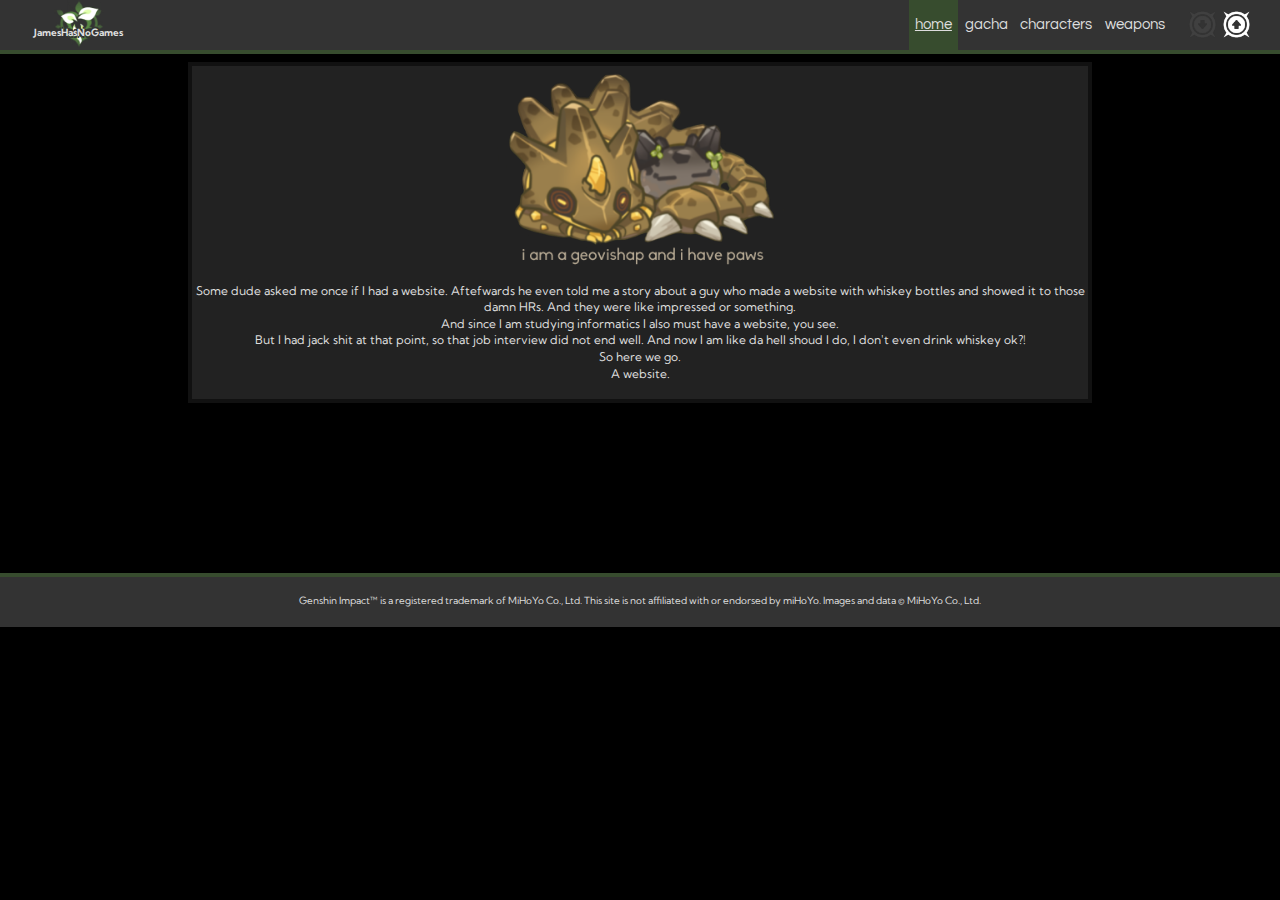
<file: index.html>
<!DOCTYPE html>
<html style="font-size: 12px;">
<meta charset="utf-8">
<head>
 <title>Home</title>
 <link rel="stylesheet" href="main.css">
 <script src="gacha.js"></script>
 <script src="updown.js"></script>
 <script src="//code.jquery.com/jquery-1.12.0.min.js"></script>
 <script src="//ajax.googleapis.com/ajax/libs/jquery/1.11.0/jquery.min.js"></script>
 <link rel="shortcut icon" href="Pictures/logo.png" type="image/png">
</head>
<body onload="starting()" class ="b">
<style>
@import url('https://fonts.googleapis.com/css2?family=Kumbh+Sans:wght@300&family=Play&display=swap');
@import url('https://fonts.googleapis.com/css2?family=Libre+Franklin&family=Questrial&display=swap');
</style>
<div class ="bb">        
        <div class="menu">
            <div id="logo" style="text-shadow: -2px 0 #333333, 0 2px #333333, 2px 0 #333333, 0 -2px #333333; ">JamesHasNoGames</div>            
            <div class="menuIns">
                <a href="index.html" class="hovers">home</a>
                <a href="gacha.html" class="hovers">gacha</a>
                <!--<a href="#" class="hovers">statistics</a>-->
                <a href="characters.html" class="hovers">characters</a>
                <a href="weapons.html" class="hovers">weapons</a>
               <!-- <a href="#" class="hovers">materials</a>             
                <a href="#" class="hovers">artifacts</a>
                <a href="#" class="hovers">domains</a>
                <a href="#" class="hovers">banners</a>
                <a href="#" class="hovers">housing</a>
                <a href="#" class="hovers">cooking</a>
                <a href="#" class="hovers">about</a>-->
                <div class="updown">
                    <input type="button" title="Download JSON" class="downloadl" id="download" onclick="downloadJSON()">
                    <div title="Upload JSON" class="upload" id="upload">
                        <input type="file" accept="application/JSON" onchange="readFile(this)">
                    </div>
                </div>
            </div>
        </div>
<script>
function starting(){ 
    updown(); 
    highLightMenu();
}
function highLightMenu() {
    var h = document.getElementsByClassName("hovers");
    var url = window.location.href;
    for (var i = 0; i < h.length; i++) {
            if(h[i] == url|(i == 0 & url == "https://jameshasnogames.github.io/")){
                h[i].className = "hoversa";
            }
    }
}
</script>
<!--end of menu-->
<div class="empty"></div>
<div class="main">
    
<p>
    Some dude asked me once if I had a website. Aftefwards he even told me a story about a guy who made a website with whiskey bottles and showed it to those damn HRs. And they were like impressed or something.<br> And since I am studying informatics I also must have a website, you see. <br>But I had jack shit at that point, so that job interview did not end well. And now I am like da hell shoud I do, I don't even drink whiskey ok?! <br>So here we go. <br>A website. 
</p>

</div>
<div class="empty"></div>
</div>
<div class="footer">
    <!--<p><a href="#" onclick="setLanguage('en')">English</a> | 
    <a href="#" onclick="setLanguage('ru')">Русский</a> |  
    <a href="#" onclick="setLanguage('de')">Deutsch</a> <br>-->
    <p>Genshin Impact™ is a registered trademark of MiHoYo Co., Ltd. This site is not affiliated with or endorsed by miHoYo. Images and data © MiHoYo Co., Ltd.</p>
</div>
</body>
</html>
</file>
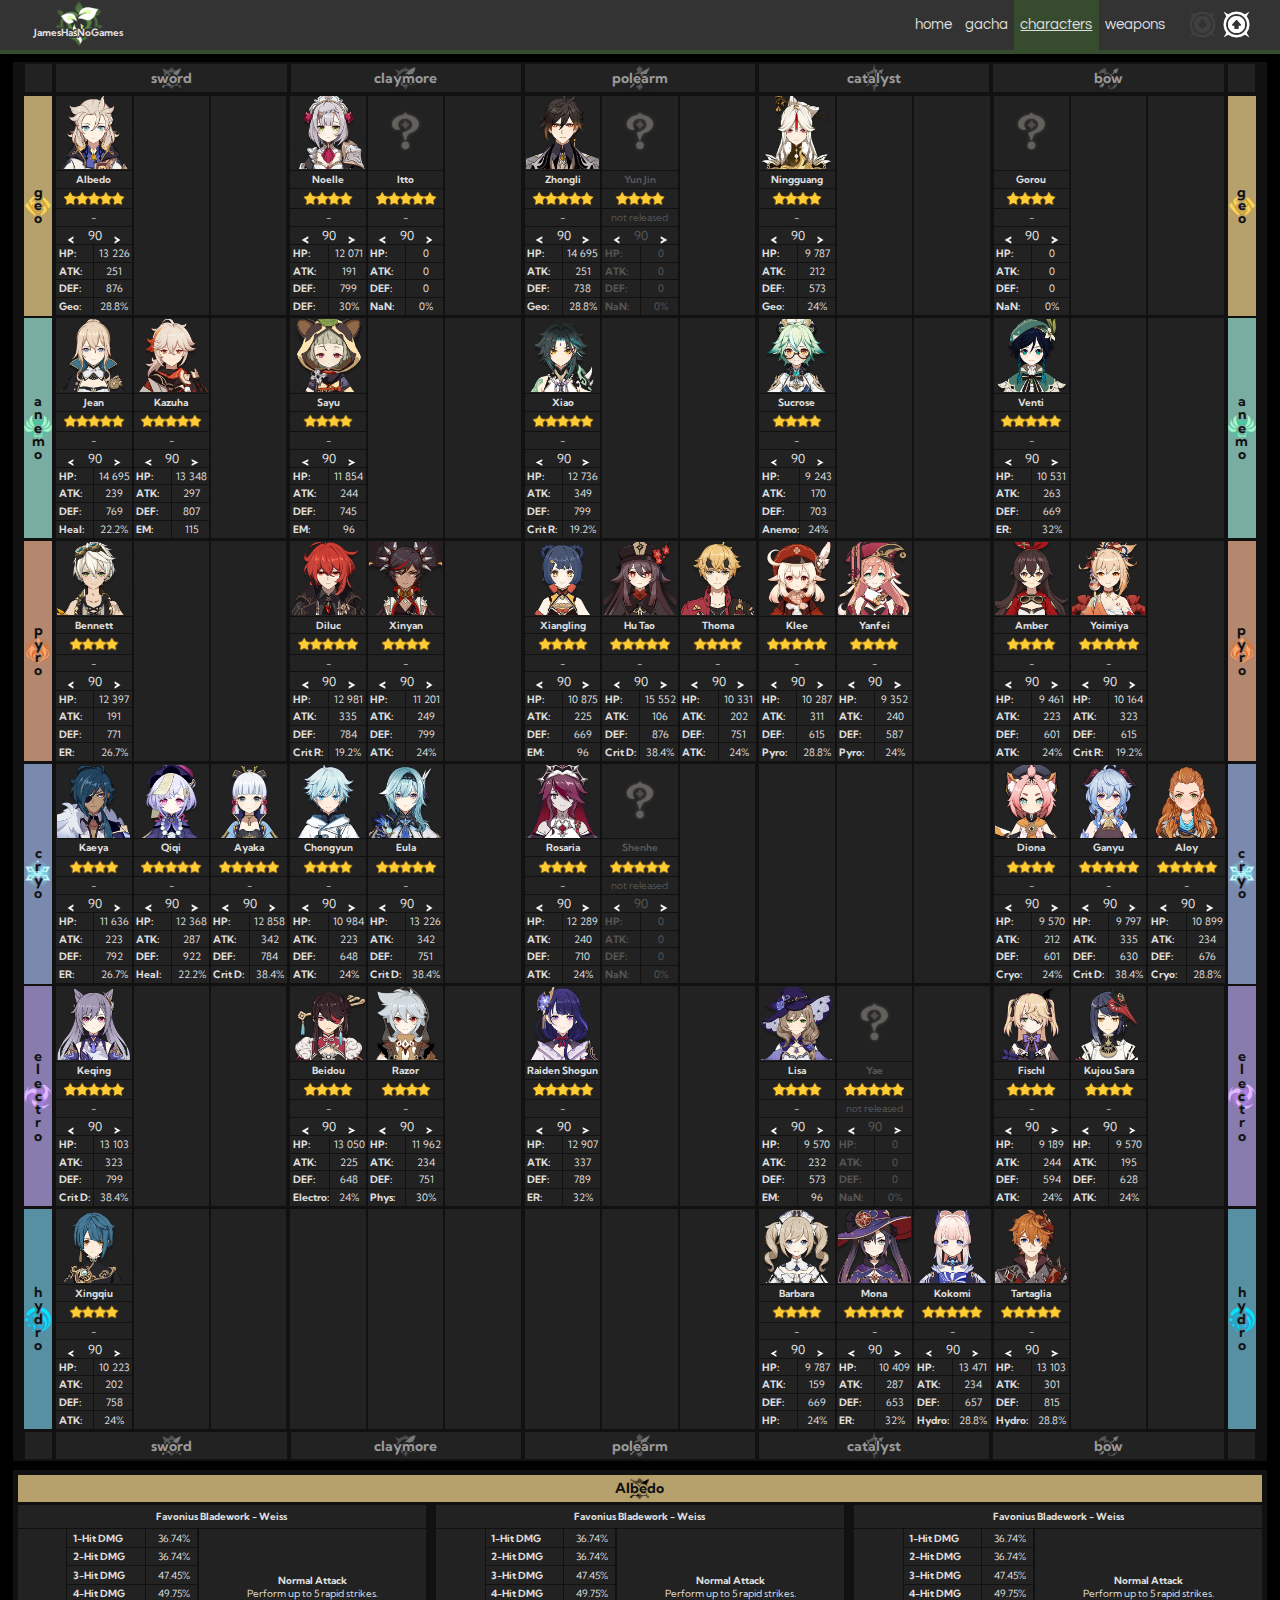
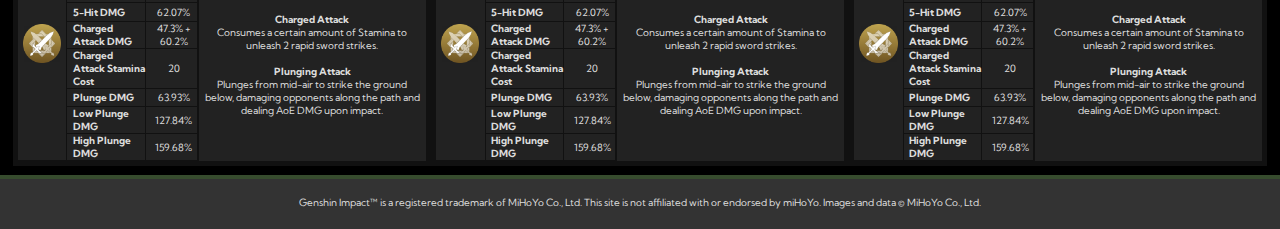
<file: characters.html>
<!DOCTYPE html>

<html style="font-size:  0.78125vw;">
<meta charset="utf-8">
<head>
 <title>Characters</title>
 <link rel="stylesheet" href="characters.css">
 <link rel="stylesheet" href="main.css">
<script src="updown.js"></script>
 <script src="char.js"></script>
 <script src="gacha.js"></script>
<link rel="shortcut icon" href="Pictures/logo.png" type="image/png">
</head>
<body onload="starting()" class ="b">
<style>
@import url('https://fonts.googleapis.com/css2?family=Kumbh+Sans:wght@300&family=Play&display=swap');
@import url('https://fonts.googleapis.com/css2?family=Libre+Franklin&family=Questrial&display=swap');
</style>
<div class ="bb">
    <div class="menu">
        <div id="logo" style="text-shadow: -0.13vw 0 #333333, 0 0.13vw #333333, 0.13vw 0 #333333, 0 -0.13vw #333333; ">JamesHasNoGames</div>          
            <div class="menuIns">
                <a href="index.html" class="hovers">home</a>
                <a href="gacha.html" class="hovers">gacha</a>
                <!--<a href="#" class="hovers">statistics</a>-->
                <a href="characters.html" class="hovers">characters</a>
                <a href="weapons.html" class="hovers">weapons</a>
               <!-- <a href="#" class="hovers">materials</a>             
                <a href="#" class="hovers">artifacts</a>
                <a href="#" class="hovers">domains</a>
                <a href="#" class="hovers">banners</a>
                <a href="#" class="hovers">housing</a>
                <a href="#" class="hovers">cooking</a>
                <a href="#" class="hovers">about</a>-->
                <div class="updown">
                    <input type="button" title="Download JSON" class="downloadl" id="download" onclick="downloadJSON()">
                    <div title="Upload JSON" class="upload" id="upload">
                        <input type="file" accept="application/JSON" onchange="readFile(this)">
                    </div>
                </div>
            </div>
        
    </div>
</div>
<script>
function starting(){
    highLightMenu();   
    updown(); 
}
function highLightMenu() {
    var h = document.getElementsByClassName("hovers");
    var url = window.location.href;
    for (var i = 0; i < h.length; i++) {
            if(h[i] == url){
                h[i].className = "hoversa";
            }
    }
}
</script>
<!--end of menu-->
<div class="empty"></div>
<div class="middle">
<div class="title">
			<table class="emptyCell" cellspacing="0" cellpadding="0">
				<tr>                                        
                    <td cellspacing="0" cellpadding="0"><h></h></td> 
                 </tr>
			</table>
			<table class="titleFirst" cellspacing="0" cellpadding="0">
				<tr>                                        
                    <td cellspacing="0" cellpadding="0" style="background-image: url(Pictures/Icon_Sword.png); background-position: center; 
                        background-repeat: no-repeat; height:2.14vw;
                        background-size: 2.278vw;"><h style="text-shadow: -0.13vw 0 #222222, 0 0.13vw #222222, 0.13vw 0 #222222, 0 -0.13vw #222222; margin: 0.65vw;" >sword</h></td> 
                  </tr>
			</table>
			<table class="titleFirst" cellspacing="0" cellpadding="0">
				<tr>
                    <td cellspacing="0" cellpadding="0" style="background-image: url(Pictures/Icon_Claymore.png); background-position: center;
                        background-repeat: no-repeat; height:2.14vw;
                        background-size: 2.278vw;"><h style="text-shadow: -0.13vw 0 #222222, 0 0.13vw #222222, 0.13vw 0 #222222, 0 -0.13vw #222222; margin: 0.65vw;" >claymore</td>
                </tr>
			</table>
			<table class="titleFirst" cellspacing="0" cellpadding="0">
				<tr>
                    <td cellspacing="0" cellpadding="0" style="background-image: url(Pictures/Icon_Polearm.png); background-position: center;
                         background-repeat: no-repeat; height:2.14vw;
                         background-size: 2.278vw;"><h style="text-shadow: -0.13vw 0 #222222, 0 0.13vw #222222, 0.13vw 0 #222222, 0 -0.13vw #222222; margin: 0.65vw;" >polearm</td>
                </tr>
			</table>
			<table class="titleFirst" cellspacing="0" cellpadding="0">
				<tr>
                    <td cellspacing="0" cellpadding="0" style="background-image: url(Pictures/Icon_Catalyst.png); background-position: center;
                        background-repeat: no-repeat; height:2.14vw;
                        background-size: 2.278vw;"><h style="text-shadow: -0.13vw 0 #222222, 0 0.13vw #222222, 0.13vw 0 #222222, 0 -0.13vw #222222; margin: 0.65vw;" >catalyst</td>
                </tr>
			</table>                 
			<table class="titleLast" cellspacing="0" cellpadding="0">
				<tr>
                    <td cellspacing="0" cellpadding="0" style="background-image: url(Pictures/Icon_Bow.png); background-position: center;
                        background-repeat: no-repeat; height:2.14vw;
                        background-size: 2.278vw;"><h style="text-shadow: -0.13vw 0 #222222, 0 0.13vw #222222, 0.13vw 0 #222222, 0 -0.13vw #222222; margin: 0.65vw;" >bow</td>
                </tr>
			</table>
			<table class="emptyCell" cellspacing="0" cellpadding="0">
				<tr>                                        
                    <td cellspacing="0" cellpadding="0"><h></h></td> 
                 </tr>
			</table>
</div>
		
<div class="geo" id="geo">
</div>
<div class="anemo" id="anemo">
</div>
<div class="pyro" id="pyro">
</div>
<div class="cryo" id="cryo">
</div>
<div class="electro" id="electro">
</div>
<div class="hydro" id="hydro">
</div>
	<script>
	createElem("geo");
	createTable("geo", "sword", 3);
	createTable("geo", "claymore", 3);
	createTable("geo", "polearm", 3);
	createTable("geo", "catalyst", 3);
	createTable("geo", "bow", 3);
	createElem("geo");
	createElem("anemo");
	createTable("anemo", "sword", 3);
	createTable("anemo", "claymore", 3);
	createTable("anemo", "polearm", 3);
	createTable("anemo", "catalyst", 3);
	createTable("anemo", "bow", 3);
	createElem("anemo");
	createElem("pyro");
	createTable("pyro", "sword", 3);
	createTable("pyro", "claymore", 3);
	createTable("pyro", "polearm", 3);
	createTable("pyro", "catalyst", 3);
	createTable("pyro", "bow", 3);
	createElem("pyro");
	createElem("cryo");
	createTable("cryo", "sword", 3);
	createTable("cryo", "claymore", 3);
	createTable("cryo", "polearm", 3);
	createTable("cryo", "catalyst", 3);
	createTable("cryo", "bow", 3);
	createElem("cryo");
	createElem("electro");
	createTable("electro", "sword", 3);
	createTable("electro", "claymore", 3);
	createTable("electro", "polearm", 3);
	createTable("electro", "catalyst", 3);
	createTable("electro", "bow", 3);
	createElem("electro");
	createElem("hydro");
	createTable("hydro", "sword", 3);
	createTable("hydro", "claymore", 3);
	createTable("hydro", "polearm", 3);
	createTable("hydro", "catalyst", 3);
	createTable("hydro", "bow", 3);
	createElem("hydro");
	
	</script>
<div class="title">
			<table class="emptyCell" cellspacing="0" cellpadding="0">
				<tr>                                        
                    <td cellspacing="0" cellpadding="0"><h></h></td> 
                 </tr>
			</table>
			<table class="titleFirst" cellspacing="0" cellpadding="0">
				<tr>                                        
                    <td cellspacing="0" cellpadding="0" style="background-image: url(Pictures/Icon_Sword.png); background-position: center; 
                        background-repeat: no-repeat; height:2.14vw;
                        background-size: 2.278vw;"><h style="text-shadow: -0.13vw 0 #222222, 0 0.13vw #222222, 0.13vw 0 #222222, 0 -0.13vw #222222; margin: 0.65vw;" >sword</h></td> 
                  </tr>
			</table>
			<table class="titleFirst" cellspacing="0" cellpadding="0">
				<tr>
                    <td cellspacing="0" cellpadding="0" style="background-image: url(Pictures/Icon_Claymore.png); background-position: center;
                        background-repeat: no-repeat; height:2.14vw;
                        background-size: 2.278vw;"><h style="text-shadow: -0.13vw 0 #222222, 0 0.13vw #222222, 0.13vw 0 #222222, 0 -0.13vw #222222; margin: 0.65vw;" >claymore</td>
                </tr>
			</table>
			<table class="titleFirst" cellspacing="0" cellpadding="0">
				<tr>
                    <td cellspacing="0" cellpadding="0" style="background-image: url(Pictures/Icon_Polearm.png); background-position: center;
                         background-repeat: no-repeat; height:2.14vw;
                         background-size: 2.278vw;"><h style="text-shadow: -0.13vw 0 #222222, 0 0.13vw #222222, 0.13vw 0 #222222, 0 -0.13vw #222222; margin: 0.65vw;" >polearm</td>
                </tr>
			</table>
			<table class="titleFirst" cellspacing="0" cellpadding="0">
				<tr>
                    <td cellspacing="0" cellpadding="0" style="background-image: url(Pictures/Icon_Catalyst.png); background-position: center;
                        background-repeat: no-repeat; height:2.14vw;
                        background-size: 2.278vw;"><h style="text-shadow: -0.13vw 0 #222222, 0 0.13vw #222222, 0.13vw 0 #222222, 0 -0.13vw #222222; margin: 0.65vw;" >catalyst</td>
                </tr>
			</table>                 
			<table class="titleLast" cellspacing="0" cellpadding="0">
				<tr>
                    <td cellspacing="0" cellpadding="0" style="background-image: url(Pictures/Icon_Bow.png); background-position: center;
                        background-repeat: no-repeat; height:2.14vw;
                        background-size: 2.278vw;"><h style="text-shadow: -0.13vw 0 #222222, 0 0.13vw #222222, 0.13vw 0 #222222, 0 -0.13vw #222222; margin: 0.65vw;" >bow</td>
                </tr>
			</table>
			<table class="emptyCell" cellspacing="0" cellpadding="0">
				<tr>                                        
                    <td cellspacing="0" cellpadding="0"><h></h></td> 
                 </tr>
			</table>
</div>       


</div>

<div class="empty"></div>
<div class="middle">
<table class="charName" cellspacing="0" cellpadding="0">
	<tbody class="charTBody" cellspacing="0" cellpadding="0">
		<tr>
			<td class="geoEl sword" colspan="3" cellspacing="0" cellpadding="0">
				Albedo
			</td>
		</tr>
	</tbody>
</table>
<div class="wrap">
<table class="info" cellspacing="0" cellpadding="0">
	<tbody class="charTBody" cellspacing="0" cellpadding="0">
		<tr>
			<td class="skillName" colspan="4" cellspacing="0" cellpadding="0">
				Favonius Bladework - Weiss
			</td>
		</tr>
		<tr>
			<td class="skillimg" rowspan="10" cellspacing="0" cellpadding="0">
				<img src="Pictures/Skills/Albedo/Talent_Favonius_Bladework_-_Weiss.png" >
			</td>
			<td class="cat" cellspacing="0" cellpadding="0">
				1-Hit DMG
			</td>
			<td class="num" cellspacing="0" cellpadding="0">
				36.74%
			</td>
			<td class="skillText" rowspan="10" cellspacing="0" cellpadding="0">
				<b>Normal Attack</b><br>
Perform up to 5 rapid strikes.<br>
<br>
<b>Charged Attack</b><br>
Consumes a certain amount of Stamina to unleash 2 rapid sword strikes.<br>
<br>
<b>Plunging Attack</b><br>
Plunges from mid-air to strike the ground below, damaging opponents along the path and dealing AoE DMG upon impact.
			</td>
		</tr>
		<tr>
			<td class="cat" cellspacing="0" cellpadding="0">
				2-Hit DMG
			</td>
			<td class="num" cellspacing="0" cellpadding="0">
				36.74%
			</td>
		</tr>
		<tr>
			<td class="cat" cellspacing="0" cellpadding="0">
				3-Hit DMG
			</td>
			<td class="num" cellspacing="0" cellpadding="0">
				47.45%
			</td>
		</tr>
		<tr>
			<td class="cat" cellspacing="0" cellpadding="0">
				4-Hit DMG
			</td>
			<td class="num" cellspacing="0" cellpadding="0">
				49.75%
			</td>
		</tr>
		<tr>
			<td class="cat" cellspacing="0" cellpadding="0">
				5-Hit DMG
			</td>
			<td class="num" cellspacing="0" cellpadding="0">
				62.07%
			</td>
		</tr>
		<tr>
			<td class="cat" cellspacing="0" cellpadding="0">
				Charged Attack DMG
			</td>
			<td class="num" cellspacing="0" cellpadding="0">
				47.3% + 60.2%
			</td>
		</tr>
		<tr>
			<td class="cat" cellspacing="0" cellpadding="0">
				Charged Attack Stamina Cost
			</td>
			<td class="num" cellspacing="0" cellpadding="0">
				20
			</td>
		</tr>
		<tr>
		<td class="cat" cellspacing="0" cellpadding="0">
				Plunge DMG
			</td>
			<td class="num" cellspacing="0" cellpadding="0">
				63.93%
			</td>
		</tr>
		<tr>
			<td class="cat" cellspacing="0" cellpadding="0">
				Low Plunge DMG
			</td>
			<td class="num" cellspacing="0" cellpadding="0">
				127.84%
			</td>		
		</tr>
		<tr>
		<td class="cat" cellspacing="0" cellpadding="0">
				High Plunge DMG
			</td>
			<td class="num" cellspacing="0" cellpadding="0">
				159.68%
			</td>
		</tr>
	</tbody>
</table>
<table class="info" cellspacing="0" cellpadding="0">
	<tbody class="charTBody" cellspacing="0" cellpadding="0">
		<tr>
			<td class="skillName" colspan="4" cellspacing="0" cellpadding="0">
				Favonius Bladework - Weiss
			</td>
		</tr>
		<tr>
			<td class="skillimg" rowspan="10" cellspacing="0" cellpadding="0">
				<img src="Pictures/Skills/Albedo/Talent_Favonius_Bladework_-_Weiss.png" >
			</td>
			<td class="cat" cellspacing="0" cellpadding="0">
				1-Hit DMG
			</td>
			<td class="num" cellspacing="0" cellpadding="0">
				36.74%
			</td>
			<td class="skillText" rowspan="10" cellspacing="0" cellpadding="0">
				<b>Normal Attack</b><br>
Perform up to 5 rapid strikes.<br>
<br>
<b>Charged Attack</b><br>
Consumes a certain amount of Stamina to unleash 2 rapid sword strikes.<br>
<br>
<b>Plunging Attack</b><br>
Plunges from mid-air to strike the ground below, damaging opponents along the path and dealing AoE DMG upon impact.
			</td>
		</tr>
		<tr>
			<td class="cat" cellspacing="0" cellpadding="0">
				2-Hit DMG
			</td>
			<td class="num" cellspacing="0" cellpadding="0">
				36.74%
			</td>
		</tr>
		<tr>
			<td class="cat" cellspacing="0" cellpadding="0">
				3-Hit DMG
			</td>
			<td class="num" cellspacing="0" cellpadding="0">
				47.45%
			</td>
		</tr>
		<tr>
			<td class="cat" cellspacing="0" cellpadding="0">
				4-Hit DMG
			</td>
			<td class="num" cellspacing="0" cellpadding="0">
				49.75%
			</td>
		</tr>
		<tr>
			<td class="cat" cellspacing="0" cellpadding="0">
				5-Hit DMG
			</td>
			<td class="num" cellspacing="0" cellpadding="0">
				62.07%
			</td>
		</tr>
		<tr>
			<td class="cat" cellspacing="0" cellpadding="0">
				Charged Attack DMG
			</td>
			<td class="num" cellspacing="0" cellpadding="0">
				47.3% + 60.2%
			</td>
		</tr>
		<tr>
			<td class="cat" cellspacing="0" cellpadding="0">
				Charged Attack Stamina Cost
			</td>
			<td class="num" cellspacing="0" cellpadding="0">
				20
			</td>
		</tr>
		<tr>
		<td class="cat" cellspacing="0" cellpadding="0">
				Plunge DMG
			</td>
			<td class="num" cellspacing="0" cellpadding="0">
				63.93%
			</td>
		</tr>
		<tr>
			<td class="cat" cellspacing="0" cellpadding="0">
				Low Plunge DMG
			</td>
			<td class="num" cellspacing="0" cellpadding="0">
				127.84%
			</td>		
		</tr>
		<tr>
		<td class="cat" cellspacing="0" cellpadding="0">
				High Plunge DMG
			</td>
			<td class="num" cellspacing="0" cellpadding="0">
				159.68%
			</td>
		</tr>
	</tbody>
</table>
<table class="info" cellspacing="0" cellpadding="0">
	<tbody class="charTBody" cellspacing="0" cellpadding="0">
		<tr>
			<td class="skillName" colspan="4" cellspacing="0" cellpadding="0">
				Favonius Bladework - Weiss
			</td>
		</tr>
		<tr>
			<td class="skillimg" rowspan="10" cellspacing="0" cellpadding="0">
				<img src="Pictures/Skills/Albedo/Talent_Favonius_Bladework_-_Weiss.png" >
			</td>
			<td class="cat" cellspacing="0" cellpadding="0">
				1-Hit DMG
			</td>
			<td class="num" cellspacing="0" cellpadding="0">
				36.74%
			</td>
			<td class="skillText" rowspan="10" cellspacing="0" cellpadding="0">
				<b>Normal Attack</b><br>
Perform up to 5 rapid strikes.<br>
<br>
<b>Charged Attack</b><br>
Consumes a certain amount of Stamina to unleash 2 rapid sword strikes.<br>
<br>
<b>Plunging Attack</b><br>
Plunges from mid-air to strike the ground below, damaging opponents along the path and dealing AoE DMG upon impact.
			</td>
		</tr>
		<tr>
			<td class="cat" cellspacing="0" cellpadding="0">
				2-Hit DMG
			</td>
			<td class="num" cellspacing="0" cellpadding="0">
				36.74%
			</td>
		</tr>
		<tr>
			<td class="cat" cellspacing="0" cellpadding="0">
				3-Hit DMG
			</td>
			<td class="num" cellspacing="0" cellpadding="0">
				47.45%
			</td>
		</tr>
		<tr>
			<td class="cat" cellspacing="0" cellpadding="0">
				4-Hit DMG
			</td>
			<td class="num" cellspacing="0" cellpadding="0">
				49.75%
			</td>
		</tr>
		<tr>
			<td class="cat" cellspacing="0" cellpadding="0">
				5-Hit DMG
			</td>
			<td class="num" cellspacing="0" cellpadding="0">
				62.07%
			</td>
		</tr>
		<tr>
			<td class="cat" cellspacing="0" cellpadding="0">
				Charged Attack DMG
			</td>
			<td class="num" cellspacing="0" cellpadding="0">
				47.3% + 60.2%
			</td>
		</tr>
		<tr>
			<td class="cat" cellspacing="0" cellpadding="0">
				Charged Attack Stamina Cost
			</td>
			<td class="num" cellspacing="0" cellpadding="0">
				20
			</td>
		</tr>
		<tr>
		<td class="cat" cellspacing="0" cellpadding="0">
				Plunge DMG
			</td>
			<td class="num" cellspacing="0" cellpadding="0">
				63.93%
			</td>
		</tr>
		<tr>
			<td class="cat" cellspacing="0" cellpadding="0">
				Low Plunge DMG
			</td>
			<td class="num" cellspacing="0" cellpadding="0">
				127.84%
			</td>		
		</tr>
		<tr>
		<td class="cat" cellspacing="0" cellpadding="0">
				High Plunge DMG
			</td>
			<td class="num" cellspacing="0" cellpadding="0">
				159.68%
			</td>
		</tr>
	</tbody>
</table>
</div>
</div>

<div class="empty"></div>
<div class="footer">
    <p>Genshin Impact™ is a registered trademark of MiHoYo Co., Ltd. This site is not affiliated with or endorsed by miHoYo. Images and data © MiHoYo Co., Ltd.</p>
</div>





</body>
</html>
</file>
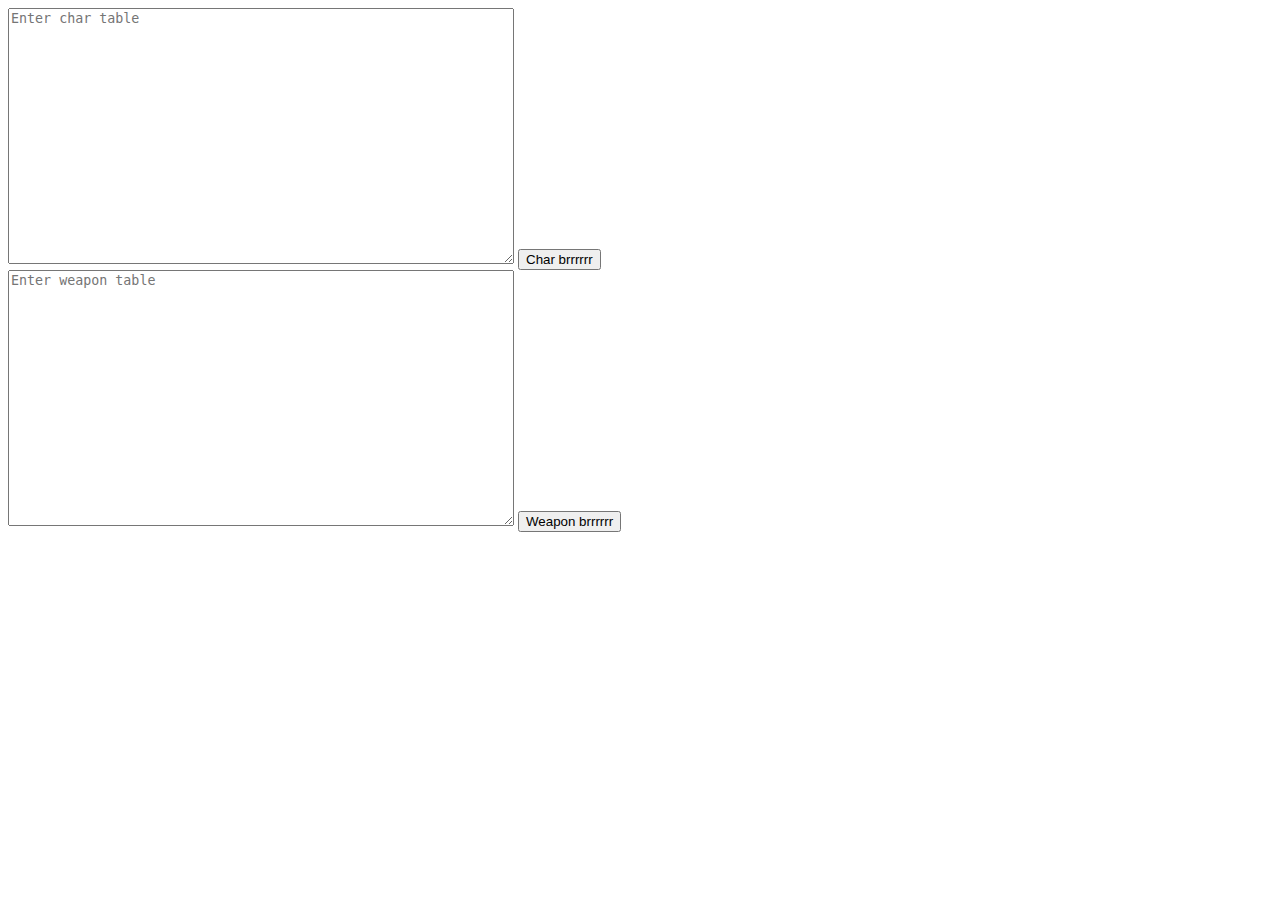
<file: process.html>
<!doctype html>
<html>
 <head></head>
 <!--<body onload="highLightMenu()">-->
 
  
    <textarea  style="width: 500px; height:250px;" placeholder='Enter char table' id ='name' rows="5" cols="80"></textarea>
    <button onclick="funktion()">Char brrrrrr</button>
    <div id='response'></div>
    <textarea  style="width: 500px; height:250px;" placeholder='Enter weapon table' id ='name2' rows="5" cols="80"></textarea>
    <button onclick="funktion2()">Weapon brrrrrr</button>
    <div id='response2'></div>
  
  <!-- Script -->
  <script>
 function funktion(){
    var a = document.getElementById("name").value;
    var b = document.getElementById("response");
    var c;
    a = a.replaceAll(',', '');
    a = a.replaceAll('%', '');
	a = a.replaceAll("—", "0");
	a = a.replaceAll("(", "\'"); 
	a = a.replaceAll(")", "\'"); 
    a = a.split('\n');		
	
    a[6] = a[6].split('\t');
        a[6].splice(0, 2);
    a[7] = a[7].split('\t');
        a[7].splice(0, 1);  
        a[7][3] = a[6][3];  
		
	a[9] = a[9].split('\t');
        a[9].splice(0, 2);
    a[10] = a[10].split('\t');
        a[10].splice(0, 1);  
        a[10][3] = a[9][3];
	
	a[12] = a[12].split('\t');
        a[12].splice(0, 2);
    a[13] = a[13].split('\t');
        a[13].splice(0, 1);  
        a[13][3] = a[12][3];
	
	a[15] = a[15].split('\t');
        a[15].splice(0, 2);
    a[16] = a[16].split('\t');
        a[16].splice(0, 1);  
        a[16][3] = a[15][3];
	
	a[18] = a[18].split('\t');
        a[18].splice(0, 2);
    a[19] = a[19].split('\t');
        a[19].splice(0, 1);  
        a[19][3] = a[18][3];
	
	a[21] = a[21].split('\t');
        a[21].splice(0, 2);
    a[22] = a[22].split('\t');
        a[22].splice(0, 1);  
        a[22][3] = a[21][3];
	
	a[24] = a[24].split('\t');
        a[24].splice(0, 2);
    a[25] = a[25].split('\t');
        a[25].splice(0, 1);  
        a[25][3] = a[24][3];
		
	
    
    /*b.innerHTML = a0[0] + ", " + a1[0] + ", " + a2[0] + ", " + a3[0] + ", " + a4[0] + ", " + a5[0] + ", " + a6[0] + ", " + a7[0] + ", " + a8[0] + ", " + a9[0] + ", " + a10[0] + ", " + a11[0] + ", " + a12[0] + ", " + a13[0] + ", " + a0[1] + ", " + a1[1] + ", " + a2[1] + ", " + a3[1] + ", " + a4[1] + ", " + a5[1] + ", " + a6[1] + ", " + a7[1] + ", " + a8[1] + ", " + a9[1] + ", " + a10[1] + ", " + a11[1] + ", " + a12[1] + ", " + a13[1] + ", " + a0[2] + ", " + a1[2] + ", " + a2[2] + ", " + a3[2] + ", " + a4[2] + ", " + a5[2] + ", " + a6[2] + ", " + a7[2] + ", " + a8[2] + ", " + a9[2] + ", " + a10[2] + ", " + a11[2] + ", " + a12[2] + ", " + a13[2] + "<br>" + a0[3] + ", " + a1[3] + ", " + a2[3] + ", " + a3[3] + ", " + a4[3] + ", " + a5[3] + ", " + a6[3] + ", " + a7[3] + ", " + a8[3] + ", " + a9[3] + ", " + a10[3] + ", " + a11[3] + ", " + a12[3] + ", " + a13[3];*/
	b.innerHTML = a[6][0] + ", " + a[7][0] + ", " + a[9][0] + ", " + a[10][0] + ", " + a[12][0] + ", " + a[13][0] + ", " + a[15][0] + ", " + a[16][0] + ", " + a[18][0] + ", " + a[19][0] + ", " + a[21][0] + ", " + a[22][0] + ", " + a[24][0] + ", " +a[25][0] + ", " +
	a[6][1] + ", " + a[7][1] + ", " + a[9][1] + ", " + a[10][1] + ", " + a[12][1] + ", " + a[13][1] + ", " + a[15][1] + ", " + a[16][1] + ", " + a[18][1] + ", " + a[19][1] + ", " + a[21][1] + ", " + a[22][1] + ", " + a[24][1] + ", " +a[25][1] + ", " +
	a[6][2] + ", " + a[7][2] + ", " + a[9][2] + ", " + a[10][2] + ", " + a[12][2] + ", " + a[13][2] + ", " + a[15][2] + ", " + a[16][2] + ", " + a[18][2] + ", " + a[19][2] + ", " + a[21][2] + ", " + a[22][2] + ", " + a[24][2] + ", " +a[25][2] + ", " +
	a[5] + ", " +
	a[6][3] + ", " + a[7][3] + ", " + a[9][3] + ", " + a[10][3] + ", " + a[12][3] + ", " + a[13][3] + ", " + a[15][3] + ", " + a[16][3] + ", " + a[18][3] + ", " + a[19][3] + ", " + a[21][3] + ", " + a[22][3] + ", " + a[24][3] + ", " +a[25][3] + ",";
	
}

 function funktion2(){
    var a = document.getElementById("name2").value;
    var b = document.getElementById("response2");
    a = a.replaceAll('%', '');
	a = a.replaceAll('(', '');
	a = a.replaceAll(')', '');
	a = a.split('\n');

    a0 = a[4].split('\t');
    a1 = a[5].split('\t');
    a2 = a[6].split('\t');
    a3 = a[7].split('\t');
    a4 = a[8].split('\t');
    a5 = a[9].split('\t');
    a6 = a[10].split('\t');
	a7 = a[11].split('\t');
    a8 = a[12].split('\t');
    a9 = a[13].split('\t');
    a10 = a[14].split('\t');
    a11 = a[15].split('\t');
    a12 = a[16].split('\t');
	a13 = a[17].split('\t');
    /*b.innerHTML = a0[0]+ ", " +a1[0]+ ", " +a1[1]+ ", " +a2[0]+ ", " +a2[1]+ ", " +a3[0]+ ", " +a3[1]+ ", " +a4[0]+ ", " +a4[1]+ ", " +a5[0]+ ", " +a5[1]+ ", " +a6[0]+ ", " +a6[1]+ ", " +a7[0]+ ", '" +a0[1]+  "', " +a0[2]+  ", " +a1[2]+  ", " +a1[2]+  ", " +a2[2]+  ", " +a2[2]+  ", " +a3[2]+  ", " +a3[2]+  ", " +a4[2]+  ", " +a4[2]+  ", " +a5[2]+  ", " +a5[2]+  ", " +a6[2]+  ", " +a6[2]+  ", " +a7[2];*/
	b.innerHTML = a0[2]+ ", " +a1[1]+ ", " +a2[2]+ ", " +a3[1]+ ", " +a4[2]+ ", " +a5[1]+ ", " +a6[2]+ ", " + a7[1]+ ", " + a8[2]+ ", " +a9[1]+ ", " +a10[2]+ ", " +a11[1]+ ", " +a12[2]+ ", " +a13[1] + ", '" + a[3] + "', " + a0[3]+ ", " +a1[2]+ ", " +a2[3]+ ", " +a3[2]+ ", " +a4[3]+ ", " +a5[2]+ ", " +a6[3]+ ", " + a7[2]+ ", " + a8[3]+ ", " +a9[2]+ ", " +a10[3]+ ", " +a11[2]+ ", " +a12[3]+ ", " +a13[2] + ",";
    }


    
  </script>
<div id = "demo3"></div>
<script>
/*
function highLightMenu(){
    var menuPunkte = document.getElementById("menuIns");
    var hvrs = menuPunkte.getElementsByClassName("hovers");
    var loc = window.location.href;
    var demo = document.getElementById("demo3");
    demo.innerHTML = "sdf";
}*/

</script>
 </body>
</html>
</file>
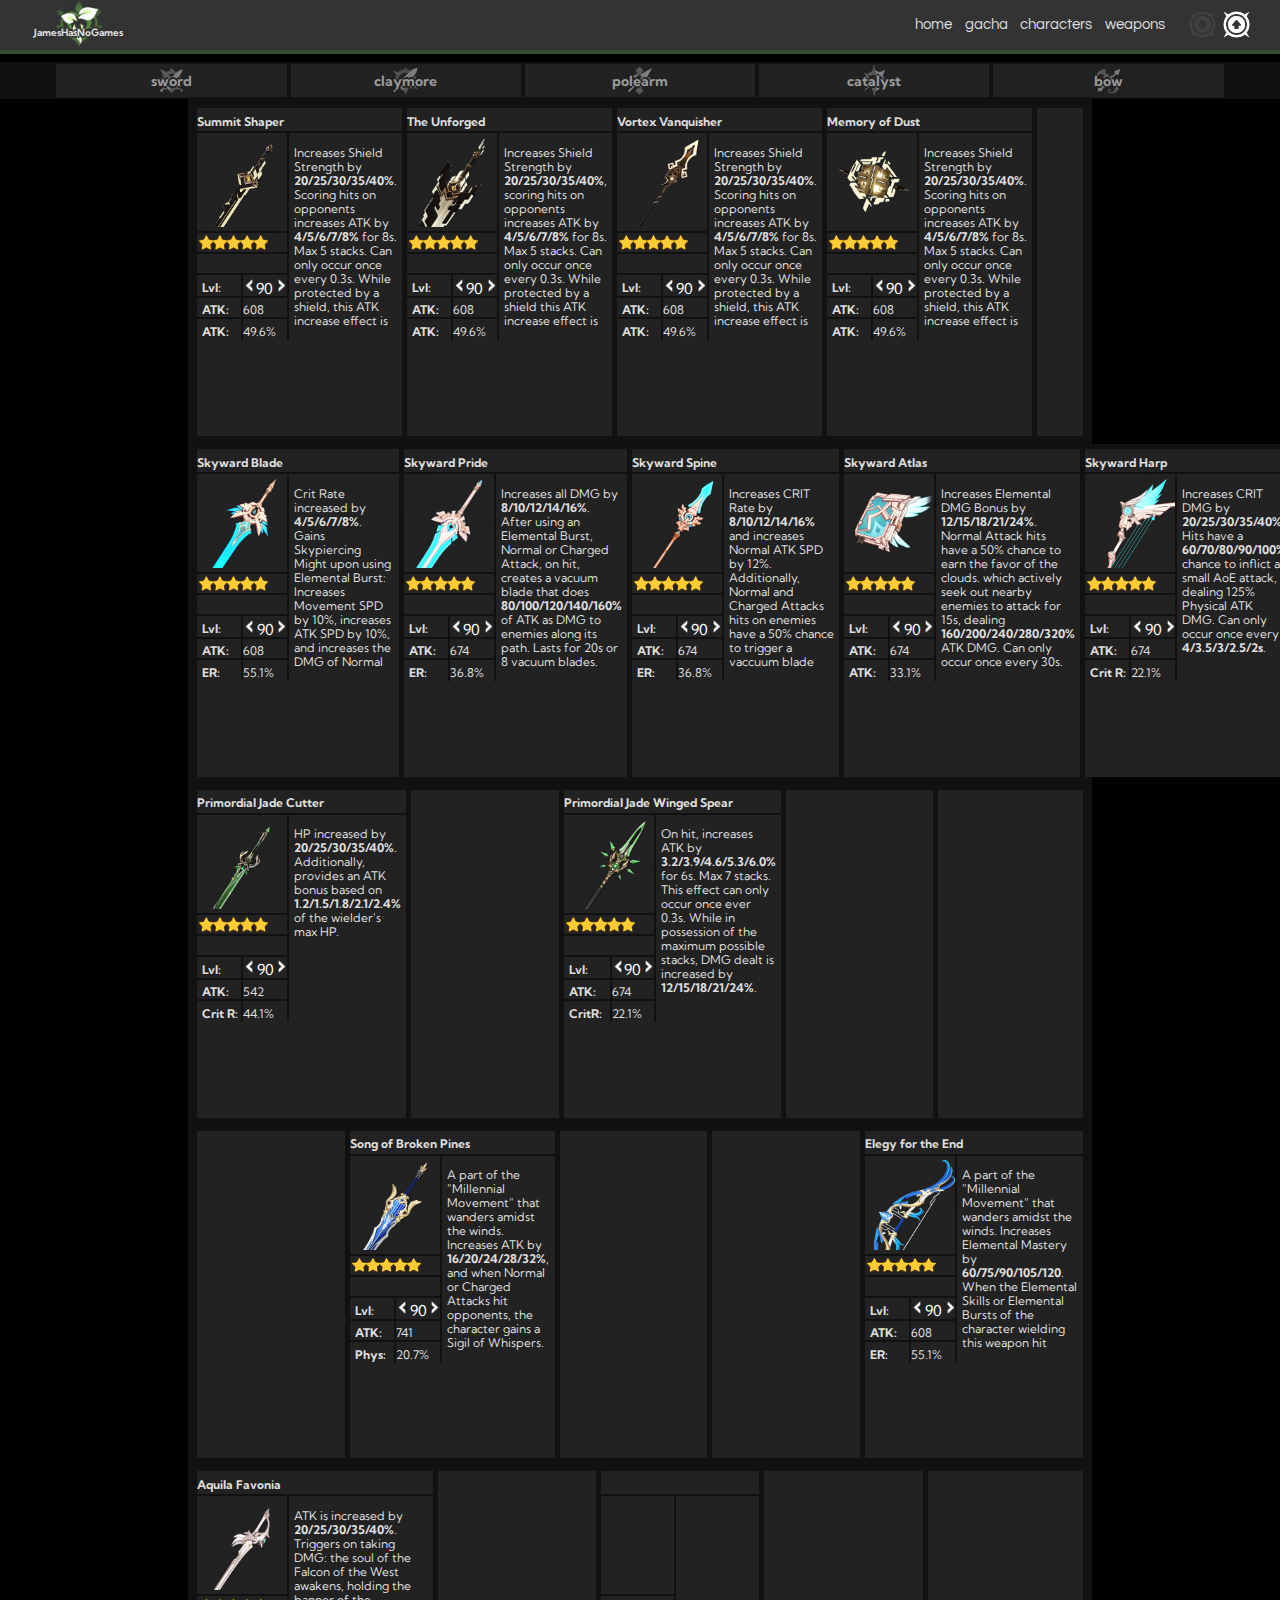
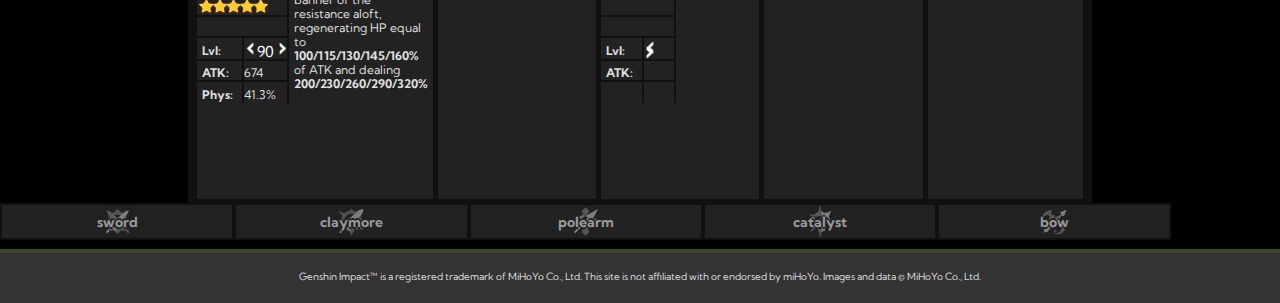
<file: weapons-old.html>
<!DOCTYPE html>
<meta charset="utf-8">
<html style="font-size: 12px;">
<head>
 <title>Weapons</title>
 <link rel="stylesheet" href="weapons.css">
 <link rel="stylesheet" href="main.css">
 <script src="weapons.js"></script>
<script src="updown.js"></script>
 <script src="gacha.js"></script>
 <script src="//code.jquery.com/jquery-1.12.0.min.js"></script>
 <script src="//ajax.googleapis.com/ajax/libs/jquery/1.11.0/jquery.min.js"></script>
 <link rel="shortcut icon" href="Pictures/logo.png" type="image/png">
</head>
<body onload="starting()" class ="b">
<style>
@import url('https://fonts.googleapis.com/css2?family=Kumbh+Sans:wght@300&family=Play&display=swap');
@import url('https://fonts.googleapis.com/css2?family=Libre+Franklin&family=Questrial&display=swap');
</style>
<div class ="bb">        
        <div class="menu">
            <div id="logo" style="text-shadow: -2px 0 #333333, 0 2px #333333, 2px 0 #333333, 0 -2px #333333; ">JamesHasNoGames</div>
            
            <div class="menuIns">
                <a href="index.html" class="hovers">home</a>
                <a href="gacha.html" class="hovers">gacha</a>
                <!--<a href="#" class="hovers">statistics</a>-->
                <a href="characters.html" class="hovers">characters</a>
                <a href="weapons.html" class="hovers">weapons</a>
               <!-- <a href="#" class="hovers">materials</a>             
                <a href="#" class="hovers">artifacts</a>
                <a href="#" class="hovers">domains</a>
                <a href="#" class="hovers">banners</a>
                <a href="#" class="hovers">housing</a>
                <a href="#" class="hovers">cooking</a>
                <a href="#" class="hovers">about</a>-->
                <div class="updown">
                    <input type="button" title="Download JSON" class="downloadl" id="download" onclick="downloadJSON()">
                    <div title="Upload JSON" class="upload" id="upload">
                        <input type="file" accept="application/JSON" onchange="readFile(this)">
                    </div>
                </div>
            </div>
        </div>
<script>
function starting(){
    highLightMenu();   
    updown(); 
}
function highLightMenu() {
    var h = document.getElementsByClassName("hovers");
    var url = window.location.href;
    for (var i = 0; i < h.length; i++) {
            if(h[i] == url){
                h[i].className = "hoversa";
            }
    }
}
</script>
<!--end of menu-->
<div class="empty"></div>
<div class="title">

			<table class="titleFirst" cellspacing="0" cellpadding="0">
				<tr>                                        
                    <td colspan="2" cellspacing="0" cellpadding="0" style="background-image: url(Pictures/Icon_Sword.png); background-position: center; 
                        background-repeat: no-repeat; height:33px;
                        background-size: 35px;"><h style="text-shadow: -2px 0 #222222, 0 2px #222222, 2px 0 #222222, 0 -2px #222222; margin: 10px;" >sword</h></td> 
                  </tr>
			</table>
			<table class="titleFirst" cellspacing="0" cellpadding="0">
				<tr>
                    <td colspan="2" cellspacing="0" cellpadding="0" style="background-image: url(Pictures/Icon_Claymore.png); background-position: center;
                        background-repeat: no-repeat; height:33px;
                        background-size: 35px;"><h style="text-shadow: -2px 0 #222222, 0 2px #222222, 2px 0 #222222, 0 -2px #222222; margin: 10px;" >claymore</td>
                </tr>
			</table>
			<table class="titleFirst" cellspacing="0" cellpadding="0">
				<tr>
                    <td colspan="2" cellspacing="0" cellpadding="0" style="background-image: url(Pictures/Icon_Polearm.png); background-position: center;
                         background-repeat: no-repeat; height:33px;
                         background-size: 35px;"><h style="text-shadow: -2px 0 #222222, 0 2px #222222, 2px 0 #222222, 0 -2px #222222; margin: 10px;" >polearm</td>
                </tr>
			</table>
			<table class="titleFirst" cellspacing="0" cellpadding="0">
				<tr>
                    <td colspan="2" cellspacing="0" cellpadding="0" style="background-image: url(Pictures/Icon_Catalyst.png); background-position: center;
                        background-repeat: no-repeat; height:33px;
                        background-size: 35px;"><h style="text-shadow: -2px 0 #222222, 0 2px #222222, 2px 0 #222222, 0 -2px #222222; margin: 10px;" >catalyst</td>
                </tr>
			</table>                 
			<table class="titleLast" cellspacing="0" cellpadding="0">
				<tr>
                    <td colspan="2" cellspacing="0" cellpadding="0" style="background-image: url(Pictures/Icon_Bow.png); background-position: center;
                        background-repeat: no-repeat; height:33px;
                        background-size: 35px;"><h style="text-shadow: -2px 0 #222222, 0 2px #222222, 2px 0 #222222, 0 -2px #222222; margin: 10px;" >bow</td>
                </tr>
			</table>
</div>
<div class="main">
            <!--1001-->
			<table class="weaponFirst" cellspacing="0" cellpadding="0">
                <tr style="height: 25px;">
                    <td colspan = "3" cellspacing="0" cellpadding="0" class = "weapontitle" id = "weapontitle1001">
                    </td>                    
                </tr>
				<tr style="height: 100px;">                    
                    <td colspan = "2" cellspacing="0" cellpadding="0" class = "picture" id = "pic1001">
                    </td>                   
                    <td rowspan = "6" class = "descr" id = "descr1001">
                    </td>
                </tr>
                <tr style="height: 21px;">
                    <td colspan = "2" class = "stars" id = "stars1001">
                    </td>
                </tr>
                <tr style="height: 21px;">
                    <td colspan = "2" class = "twoinone" id = "c"></td>
                </tr>
                <tr style="height: 21px;">
                    <td class = "text1"><b>Lvl:</b></td>
                    <td class="buttons1" cellpadding="0"cellspacing="0">
                        <button onclick="leVelDown(1001)" id="button1"><img src="Pictures/UI_Scrollbar_Arrow_Left.png" width="8px"height="13px"></button>
                        <div id="counter1001" class="counter1001"></div>
                        <button onclick="leVelUp(1001)" id="button2"><img src="Pictures/UI_Scrollbar_Arrow_Right.png" width="8px" height="13px"></button>
                    </td>
                </tr>
                <tr style="height: 21px;">
                    <td class = "text1"><b>ATK:</b></td>
                    <td class = "text2" id = "atk1001"></td>
                </tr>
                 <tr style="height: 21px;">
                    <td class = "textf1" id = "attrname1001"></td>
                    <td class = "textf2" id = "attr1001"></td>
                </tr>
                <script>
                    tableContent(1001); 
                </script>
			</table>
            <!--1002-->
			<table class="weaponFirst" cellspacing="0" cellpadding="0">
                <tr style="height: 25px;">
                    <td colspan = "3" cellspacing="0" cellpadding="0" class = "weapontitle" id = "weapontitle1002">
                    </td>                    
                </tr>
				<tr style="height: 100px;">                    
                    <td colspan = "2" cellspacing="0" cellpadding="0" class = "picture" id = "pic1002">
                    </td>                   
                    <td rowspan = "6" class = "descr" id = "descr1002">
                    </td>
                </tr>
                <tr style="height: 21px;">
                    <td colspan = "2" class = "stars" id = "stars1002">
                    </td>
                </tr>
                <tr style="height: 21px;">
                    <td colspan = "2" class = "twoinone" id = "c1002"></td>
                </tr>
                <tr style="height: 21px;">
                    <td class = "text1"><b>Lvl:</b></td>
                    <td class="buttons1" cellpadding="0"cellspacing="0">
                        <button onclick="leVelDown(1002)" id="button1"><img src="Pictures/UI_Scrollbar_Arrow_Left.png" width="8px"height="13px"></button>
                        <div id="counter1002" class="counter1002"></div>
                        <button onclick="leVelUp(1002)" id="button2"><img src="Pictures/UI_Scrollbar_Arrow_Right.png" width="8px" height="13px"></button>
                    </td>
                </tr>
                <tr style="height: 21px;">
                    <td class = "text1"><b>ATK:</b></td>
                    <td class = "text2" id = "atk1002"></td>
                </tr>
                 <tr style="height: 21px;">
                    <td class = "textf1" id = "attrname1002"></td>
                    <td class = "textf2" id = "attr1002"></td>
                </tr>
                <script>
                    tableContent(1002); 
                </script>
			</table>
            <!--1003-->
			<table class="weaponFirst" cellspacing="0" cellpadding="0">
                <tr style="height: 25px;">
                    <td colspan = "3" cellspacing="0" cellpadding="0" class = "weapontitle" id = "weapontitle1003">
                    </td>                    
                </tr>
				<tr style="height: 100px;">                    
                    <td colspan = "2" cellspacing="0" cellpadding="0" class = "picture" id = "pic1003">
                    </td>                   
                    <td rowspan = "6" class = "descr" id = "descr1003">
                    </td>
                </tr>
                <tr style="height: 21px;">
                    <td colspan = "2" class = "stars" id = "stars1003">
                    </td>
                </tr>
                <tr style="height: 21px;">
                    <td colspan = "2" class = "twoinone" id = "c1003"></td>
                </tr>
                <tr style="height: 21px;">
                    <td class = "text1"><b>Lvl:</b></td>
                    <td class="buttons1" cellpadding="0"cellspacing="0">
                        <button onclick="leVelDown(1003)" id="button1"><img src="Pictures/UI_Scrollbar_Arrow_Left.png" width="8px"height="13px"></button>
                        <div id="counter1003" class="counter1003"></div>
                        <button onclick="leVelUp(1003)" id="button2"><img src="Pictures/UI_Scrollbar_Arrow_Right.png" width="8px" height="13px"></button>
                    </td>
                </tr>
                <tr style="height: 21px;">
                    <td class = "text1"><b>ATK:</b></td>
                    <td class = "text2" id = "atk1003"></td>
                </tr>
                 <tr style="height: 21px;">
                    <td class = "textf1" id = "attrname1003"></td>
                    <td class = "textf2" id = "attr1003"></td>
                </tr>
                <script>
                    tableContent(1003); 
                </script>
			</table>
            <!--1004-->
			<table class="weaponFirst" cellspacing="0" cellpadding="0">
                <tr style="height: 25px;">
                    <td colspan = "3" cellspacing="0" cellpadding="0" class = "weapontitle" id = "weapontitle1004">
                    </td>                    
                </tr>
				<tr style="height: 100px;">                    
                    <td colspan = "2" cellspacing="0" cellpadding="0" class = "picture" id = "pic1004">
                    </td>                   
                    <td rowspan = "6" class = "descr" id = "descr1004">
                    </td>
                </tr>
                <tr style="height: 21px;">
                    <td colspan = "2" class = "stars" id = "stars1004">
                    </td>
                </tr>
                <tr style="height: 21px;">
                    <td colspan = "2" class = "twoinone" id = "c1004"></td>
                </tr>
                <tr style="height: 21px;">
                    <td class = "text1"><b>Lvl:</b></td>
                    <td class="buttons1" cellpadding="0"cellspacing="0">
                        <button onclick="leVelDown(1004)" id="button1"><img src="Pictures/UI_Scrollbar_Arrow_Left.png" width="8px"height="13px"></button>
                        <div id="counter1004" class="counter1004"></div>
                        <button onclick="leVelUp(1004)" id="button2"><img src="Pictures/UI_Scrollbar_Arrow_Right.png" width="8px" height="13px"></button>
                    </td>
                </tr>
                <tr style="height: 21px;">
                    <td class = "text1"><b>ATK:</b></td>
                    <td class = "text2" id = "atk1004"></td>
                </tr>
                 <tr style="height: 21px;">
                    <td class = "textf1" id = "attrname1004"></td>
                    <td class = "textf2" id = "attr1004"></td>
                </tr>
                <script>
                    tableContent(1004); 
                </script>
			</table>
            <!--1005 empty-->
			<table class="weaponLast" cellspacing="0" cellpadding="0"  id = "empty">
                <tr style="height: 25px;">
                    <td colspan = "3" cellspacing="0" cellpadding="0" class = "weapontitle" id = "empty">
                    </td>                    
                </tr>
				<tr style="height: 100px;">                    
                    <td colspan = "2" cellspacing="0" cellpadding="0" class = "picture" id = "empty">
                    </td>                   
                    <td rowspan = "6" class = "descr" id = "empty">
                    </td>
                </tr>
                <tr style="height: 21px;">
                    <td colspan = "2" class = "stars" id = "empty">
                    </td>
                </tr>
                <tr style="height: 21px;">
                    <td colspan = "2" class = "twoinone" id = "empty"></td>
                </tr>
                <tr style="height: 21px;">
                    <td class = "text1" id="empty"><b></b></td>
                    <td class="buttons1" cellpadding="0"cellspacing="0"id="empty">
                        <!--<button onclick="leVelDown(1001)" id="button1"><img src="Pictures/UI_Scrollbar_Arrow_Left.png" width="8px"height="13px"></button>
                        <div id="counter1001" class="counter1001"></div>
                        <button onclick="leVelUp(1001)" id="button2"><img src="Pictures/UI_Scrollbar_Arrow_Right.png" width="8px" height="13px"></button>-->
                    </td>
                </tr>
                <tr style="height: 21px;">
                    <td class = "text1" id="empty"><b></b></td>
                    <td class = "text2" id="empty"></td>
                </tr>
                 <tr style="height: 21px;">
                    <td class = "textf1" id = "empty"></td>
                    <td class = "textf2" id = "empty"></td>
                </tr>
                <script>
                    tableContent(1001); 
                </script>
			</table>            			            
</div>
<div class="main">
            <!--1006-->
			<table class="weaponFirst" cellspacing="0" cellpadding="0">
                <tr style="height: 25px;">
                    <td colspan = "3" cellspacing="0" cellpadding="0" class = "weapontitle" id = "weapontitle1006">
                    </td>                    
                </tr>
				<tr style="height: 100px;">                    
                    <td colspan = "2" cellspacing="0" cellpadding="0" class = "picture" id = "pic1006">
                    </td>                   
                    <td rowspan = "6" class = "descr" id = "descr1006">
                    </td>
                </tr>
                <tr style="height: 21px;">
                    <td colspan = "2" class = "stars" id = "stars1006">
                    </td>
                </tr>
                <tr style="height: 21px;">
                    <td colspan = "2" class = "twoinone" id = "c1006"></td>
                </tr>
                <tr style="height: 21px;">
                    <td class = "text1"><b>Lvl:</b></td>
                    <td class="buttons1" cellpadding="0"cellspacing="0">
                        <button onclick="leVelDown(1006)" id="button1"><img src="Pictures/UI_Scrollbar_Arrow_Left.png" width="8px"height="13px"></button>
                        <div id="counter1006" class="counter1006"></div>
                        <button onclick="leVelUp(1006)" id="button2"><img src="Pictures/UI_Scrollbar_Arrow_Right.png" width="8px" height="13px"></button>
                    </td>
                </tr>
                <tr style="height: 21px;">
                    <td class = "text1"><b>ATK:</b></td>
                    <td class = "text2" id = "atk1006"></td>
                </tr>
                 <tr style="height: 21px;">
                    <td class = "textf1" id = "attrname1006"></td>
                    <td class = "textf2" id = "attr1006"></td>
                </tr>
                <script>
                    tableContent(1006); 
                </script>
			</table>
            <!--1007-->
			<table class="weaponFirst" cellspacing="0" cellpadding="0">
                <tr style="height: 25px;">
                    <td colspan = "3" cellspacing="0" cellpadding="0" class = "weapontitle" id = "weapontitle1007">
                    </td>                    
                </tr>
				<tr style="height: 100px;">                    
                    <td colspan = "2" cellspacing="0" cellpadding="0" class = "picture" id = "pic1007">
                    </td>                   
                    <td rowspan = "6" class = "descr" id = "descr1007">
                    </td>
                </tr>
                <tr style="height: 21px;">
                    <td colspan = "2" class = "stars" id = "stars1007">
                    </td>
                </tr>
                <tr style="height: 21px;">
                    <td colspan = "2" class = "twoinone" id = "c1007"></td>
                </tr>
                <tr style="height: 21px;">
                    <td class = "text1"><b>Lvl:</b></td>
                    <td class="buttons1" cellpadding="0"cellspacing="0">
                        <button onclick="leVelDown(1007)" id="button1"><img src="Pictures/UI_Scrollbar_Arrow_Left.png" width="8px"height="13px"></button>
                        <div id="counter1007" class="counter1007"></div>
                        <button onclick="leVelUp(1007)" id="button2"><img src="Pictures/UI_Scrollbar_Arrow_Right.png" width="8px" height="13px"></button>
                    </td>
                </tr>
                <tr style="height: 21px;">
                    <td class = "text1"><b>ATK:</b></td>
                    <td class = "text2" id = "atk1007"></td>
                </tr>
                 <tr style="height: 21px;">
                    <td class = "textf1" id = "attrname1007"></td>
                    <td class = "textf2" id = "attr1007"></td>
                </tr>
                <script>
                    tableContent(1007); 
                </script>
			</table>
            <!--1008-->
			<table class="weaponFirst" cellspacing="0" cellpadding="0">
                <tr style="height: 25px;">
                    <td colspan = "3" cellspacing="0" cellpadding="0" class = "weapontitle" id = "weapontitle1008">
                    </td>                    
                </tr>
				<tr style="height: 100px;">                    
                    <td colspan = "2" cellspacing="0" cellpadding="0" class = "picture" id = "pic1008">
                    </td>                   
                    <td rowspan = "6" class = "descr" id = "descr1008">
                    </td>
                </tr>
                <tr style="height: 21px;">
                    <td colspan = "2" class = "stars" id = "stars1008">
                    </td>
                </tr>
                <tr style="height: 21px;">
                    <td colspan = "2" class = "twoinone" id = "c1008"></td>
                </tr>
                <tr style="height: 21px;">
                    <td class = "text1"><b>Lvl:</b></td>
                    <td class="buttons1" cellpadding="0"cellspacing="0">
                        <button onclick="leVelDown(1008)" id="button1"><img src="Pictures/UI_Scrollbar_Arrow_Left.png" width="8px"height="13px"></button>
                        <div id="counter1008" class="counter1008"></div>
                        <button onclick="leVelUp(1008)" id="button2"><img src="Pictures/UI_Scrollbar_Arrow_Right.png" width="8px" height="13px"></button>
                    </td>
                </tr>
                <tr style="height: 21px;">
                    <td class = "text1"><b>ATK:</b></td>
                    <td class = "text2" id = "atk1008"></td>
                </tr>
                 <tr style="height: 21px;">
                    <td class = "textf1" id = "attrname1008"></td>
                    <td class = "textf2" id = "attr1008"></td>
                </tr>
                <script>
                    tableContent(1008); 
                </script>
			</table>
            <!--1009-->
			<table class="weaponFirst" cellspacing="0" cellpadding="0">
                <tr style="height: 25px;">
                    <td colspan = "3" cellspacing="0" cellpadding="0" class = "weapontitle" id = "weapontitle1009">
                    </td>                    
                </tr>
				<tr style="height: 100px;">                    
                    <td colspan = "2" cellspacing="0" cellpadding="0" class = "picture" id = "pic1009">
                    </td>                   
                    <td rowspan = "6" class = "descr" id = "descr1009">
                    </td>
                </tr>
                <tr style="height: 21px;">
                    <td colspan = "2" class = "stars" id = "stars1009">
                    </td>
                </tr>
                <tr style="height: 21px;">
                    <td colspan = "2" class = "twoinone" id = "c1009"></td>
                </tr>
                <tr style="height: 21px;">
                    <td class = "text1"><b>Lvl:</b></td>
                    <td class="buttons1" cellpadding="0"cellspacing="0">
                        <button onclick="leVelDown(1009)" id="button1"><img src="Pictures/UI_Scrollbar_Arrow_Left.png" width="8px"height="13px"></button>
                        <div id="counter1009" class="counter1009"></div>
                        <button onclick="leVelUp(1009)" id="button2"><img src="Pictures/UI_Scrollbar_Arrow_Right.png" width="8px" height="13px"></button>
                    </td>
                </tr>
                <tr style="height: 21px;">
                    <td class = "text1"><b>ATK:</b></td>
                    <td class = "text2" id = "atk1009"></td>
                </tr>
                 <tr style="height: 21px;">
                    <td class = "textf1" id = "attrname1009"></td>
                    <td class = "textf2" id = "attr1009"></td>
                </tr>
                <script>
                    tableContent(1009); 
                </script>
			</table>
            <!--1010-->
			<table class="weaponLast" cellspacing="0" cellpadding="0">
                <tr style="height: 25px;">
                    <td colspan = "3" cellspacing="0" cellpadding="0" class = "weapontitle" id = "weapontitle1010">
                    </td>                    
                </tr>
				<tr style="height: 100px;">                    
                    <td colspan = "2" cellspacing="0" cellpadding="0" class = "picture" id = "pic1010">
                    </td>                   
                    <td rowspan = "6" class = "descr" id = "descr1010">
                    </td>
                </tr>
                <tr style="height: 21px;">
                    <td colspan = "2" class = "stars" id = "stars1010">
                    </td>
                </tr>
                <tr style="height: 21px;">
                    <td colspan = "2" class = "twoinone" id = "c1010"></td>
                </tr>
                <tr style="height: 21px;">
                    <td class = "text1"><b>Lvl:</b></td>
                    <td class="buttons1" cellpadding="0"cellspacing="0">
                        <button onclick="leVelDown(1010)" id="button1"><img src="Pictures/UI_Scrollbar_Arrow_Left.png" width="8px"height="13px"></button>
                        <div id="counter1010" class="counter1010"></div>
                        <button onclick="leVelUp(1010)" id="button2"><img src="Pictures/UI_Scrollbar_Arrow_Right.png" width="8px" height="13px"></button>
                    </td>
                </tr>
                <tr style="height: 21px;">
                    <td class = "text1"><b>ATK:</b></td>
                    <td class = "text2" id = "atk1010"></td>
                </tr>
                 <tr style="height: 21px;">
                    <td class = "textf1" id = "attrname1010"></td>
                    <td class = "textf2" id = "attr1010"></td>
                </tr>
                <script>
                    tableContent(1010); 
                </script>
			</table>            			            
</div>
<div class="main">
            <!--1011-->
			<table class="weaponFirst" cellspacing="0" cellpadding="0">
                <tr style="height: 25px;">
                    <td colspan = "3" cellspacing="0" cellpadding="0" class = "weapontitle" id = "weapontitle1011">
                    </td>                    
                </tr>
				<tr style="height: 100px;">                    
                    <td colspan = "2" cellspacing="0" cellpadding="0" class = "picture" id = "pic1011">
                    </td>                   
                    <td rowspan = "6" class = "descr" id = "descr1011">
                    </td>
                </tr>
                <tr style="height: 21px;">
                    <td colspan = "2" class = "stars" id = "stars1011">
                    </td>
                </tr>
                <tr style="height: 21px;">
                    <td colspan = "2" class = "twoinone" id = "c1011"></td>
                </tr>
                <tr style="height: 21px;">
                    <td class = "text1"><b>Lvl:</b></td>
                    <td class="buttons1" cellpadding="0"cellspacing="0">
                        <button onclick="leVelDown(1011)" id="button1"><img src="Pictures/UI_Scrollbar_Arrow_Left.png" width="8px"height="13px"></button>
                        <div id="counter1011" class="counter1011"></div>
                        <button onclick="leVelUp(1011)" id="button2"><img src="Pictures/UI_Scrollbar_Arrow_Right.png" width="8px" height="13px"></button>
                    </td>
                </tr>
                <tr style="height: 21px;">
                    <td class = "text1"><b>ATK:</b></td>
                    <td class = "text2" id = "atk1011"></td>
                </tr>
                 <tr style="height: 21px;">
                    <td class = "textf1" id = "attrname1011"></td>
                    <td class = "textf2" id = "attr1011"></td>
                </tr>
                <script>
                    tableContent(1011); 
                </script>
			</table>
            <!--1012 empty-->
			<table class="weaponFirst" cellspacing="0" cellpadding="0"  id = "empty">
                <tr style="height: 25px;">
                    <td colspan = "3" cellspacing="0" cellpadding="0" class = "weapontitle" id = "empty">
                    </td>                    
                </tr>
				<tr style="height: 100px;">                    
                    <td colspan = "2" cellspacing="0" cellpadding="0" class = "picture" id = "empty">
                    </td>                   
                    <td rowspan = "6" class = "descr" id = "empty">
                    </td>
                </tr>
                <tr style="height: 21px;">
                    <td colspan = "2" class = "stars" id = "empty">
                    </td>
                </tr>
                <tr style="height: 21px;">
                    <td colspan = "2" class = "twoinone" id = "empty"></td>
                </tr>
                <tr style="height: 21px;">
                    <td class = "text1" id="empty"><b></b></td>
                    <td class="buttons1" cellpadding="0"cellspacing="0"id="empty">
                        <!--<button onclick="leVelDown(1001)" id="button1"><img src="Pictures/UI_Scrollbar_Arrow_Left.png" width="8px"height="13px"></button>
                        <div id="counter1001" class="counter1001"></div>
                        <button onclick="leVelUp(1001)" id="button2"><img src="Pictures/UI_Scrollbar_Arrow_Right.png" width="8px" height="13px"></button>-->
                    </td>
                </tr>
                <tr style="height: 21px;">
                    <td class = "text1" id="empty"><b></b></td>
                    <td class = "text2" id="empty"></td>
                </tr>
                 <tr style="height: 21px;">
                    <td class = "textf1" id = "empty"></td>
                    <td class = "textf2" id = "empty"></td>
                </tr>
                <script>
                    tableContent(1001); 
                </script>
			</table> 
            <!--1013-->
			<table class="weaponFirst" cellspacing="0" cellpadding="0">
                <tr style="height: 25px;">
                    <td colspan = "3" cellspacing="0" cellpadding="0" class = "weapontitle" id = "weapontitle1013">
                    </td>                    
                </tr>
				<tr style="height: 100px;">                    
                    <td colspan = "2" cellspacing="0" cellpadding="0" class = "picture" id = "pic1013">
                    </td>                   
                    <td rowspan = "6" class = "descr" id = "descr1013">
                    </td>
                </tr>
                <tr style="height: 21px;">
                    <td colspan = "2" class = "stars" id = "stars1013">
                    </td>
                </tr>
                <tr style="height: 21px;">
                    <td colspan = "2" class = "twoinone" id = "c1013"></td>
                </tr>
                <tr style="height: 21px;">
                    <td class = "text1"><b>Lvl:</b></td>
                    <td class="buttons1" cellpadding="0"cellspacing="0">
                        <button onclick="leVelDown(1013)" id="button1"><img src="Pictures/UI_Scrollbar_Arrow_Left.png" width="8px"height="13px"></button>
                        <div id="counter1013" class="counter1013"></div>
                        <button onclick="leVelUp(1013)" id="button2"><img src="Pictures/UI_Scrollbar_Arrow_Right.png" width="8px" height="13px"></button>
                    </td>
                </tr>
                <tr style="height: 21px;">
                    <td class = "text1"><b>ATK:</b></td>
                    <td class = "text2" id = "atk1013"></td>
                </tr>
                 <tr style="height: 21px;">
                    <td class = "textf1" id = "attrname1013"></td>
                    <td class = "textf2" id = "attr1013"></td>
                </tr>
                <script>
                    tableContent(1013); 
                </script>
			</table>
            <!--1014 empty-->
			<table class="weaponFirst" cellspacing="0" cellpadding="0"  id = "empty">
                <tr style="height: 25px;">
                    <td colspan = "3" cellspacing="0" cellpadding="0" class = "weapontitle" id = "empty">
                    </td>                    
                </tr>
				<tr style="height: 100px;">                    
                    <td colspan = "2" cellspacing="0" cellpadding="0" class = "picture" id = "empty">
                    </td>                   
                    <td rowspan = "6" class = "descr" id = "empty">
                    </td>
                </tr>
                <tr style="height: 21px;">
                    <td colspan = "2" class = "stars" id = "empty">
                    </td>
                </tr>
                <tr style="height: 21px;">
                    <td colspan = "2" class = "twoinone" id = "empty"></td>
                </tr>
                <tr style="height: 21px;">
                    <td class = "text1" id="empty"><b></b></td>
                    <td class="buttons1" cellpadding="0"cellspacing="0"id="empty">
                        <!--<button onclick="leVelDown(1001)" id="button1"><img src="Pictures/UI_Scrollbar_Arrow_Left.png" width="8px"height="13px"></button>
                        <div id="counter1001" class="counter1001"></div>
                        <button onclick="leVelUp(1001)" id="button2"><img src="Pictures/UI_Scrollbar_Arrow_Right.png" width="8px" height="13px"></button>-->
                    </td>
                </tr>
                <tr style="height: 21px;">
                    <td class = "text1" id="empty"><b></b></td>
                    <td class = "text2" id="empty"></td>
                </tr>
                 <tr style="height: 21px;">
                    <td class = "textf1" id = "empty"></td>
                    <td class = "textf2" id = "empty"></td>
                </tr>
                <script>
                    tableContent(1001); 
                </script>
			</table>  
            <!--1015 empty-->
			<table class="weaponLast" cellspacing="0" cellpadding="0"  id = "empty">
                <tr style="height: 25px;">
                    <td colspan = "3" cellspacing="0" cellpadding="0" class = "weapontitle" id = "empty">
                    </td>                    
                </tr>
				<tr style="height: 100px;">                    
                    <td colspan = "2" cellspacing="0" cellpadding="0" class = "picture" id = "empty">
                    </td>                   
                    <td rowspan = "6" class = "descr" id = "empty">
                    </td>
                </tr>
                <tr style="height: 21px;">
                    <td colspan = "2" class = "stars" id = "empty">
                    </td>
                </tr>
                <tr style="height: 21px;">
                    <td colspan = "2" class = "twoinone" id = "empty"></td>
                </tr>
                <tr style="height: 21px;">
                    <td class = "text1" id="empty"><b></b></td>
                    <td class="buttons1" cellpadding="0"cellspacing="0"id="empty">
                        <!--<button onclick="leVelDown(1001)" id="button1"><img src="Pictures/UI_Scrollbar_Arrow_Left.png" width="8px"height="13px"></button>
                        <div id="counter1001" class="counter1001"></div>
                        <button onclick="leVelUp(1001)" id="button2"><img src="Pictures/UI_Scrollbar_Arrow_Right.png" width="8px" height="13px"></button>-->
                    </td>
                </tr>
                <tr style="height: 21px;">
                    <td class = "text1" id="empty"><b></b></td>
                    <td class = "text2" id="empty"></td>
                </tr>
                 <tr style="height: 21px;">
                    <td class = "textf1" id = "empty"></td>
                    <td class = "textf2" id = "empty"></td>
                </tr>
                <script>
                    tableContent(1001); 
                </script>
			</table>           			            
</div>
<div class="main">
            <!--1016 empty-->
			<table class="weaponFirst" cellspacing="0" cellpadding="0"  id = "empty">
                <tr style="height: 25px;">
                    <td colspan = "3" cellspacing="0" cellpadding="0" class = "weapontitle" id = "empty">
                    </td>                    
                </tr>
				<tr style="height: 100px;">                    
                    <td colspan = "2" cellspacing="0" cellpadding="0" class = "picture" id = "empty">
                    </td>                   
                    <td rowspan = "6" class = "descr" id = "empty">
                    </td>
                </tr>
                <tr style="height: 21px;">
                    <td colspan = "2" class = "stars" id = "empty">
                    </td>
                </tr>
                <tr style="height: 21px;">
                    <td colspan = "2" class = "twoinone" id = "empty"></td>
                </tr>
                <tr style="height: 21px;">
                    <td class = "text1" id="empty"><b></b></td>
                    <td class="buttons1" cellpadding="0"cellspacing="0"id="empty">
                        <!--<button onclick="leVelDown(1001)" id="button1"><img src="Pictures/UI_Scrollbar_Arrow_Left.png" width="8px"height="13px"></button>
                        <div id="counter1001" class="counter1001"></div>
                        <button onclick="leVelUp(1001)" id="button2"><img src="Pictures/UI_Scrollbar_Arrow_Right.png" width="8px" height="13px"></button>-->
                    </td>
                </tr>
                <tr style="height: 21px;">
                    <td class = "text1" id="empty"><b></b></td>
                    <td class = "text2" id="empty"></td>
                </tr>
                 <tr style="height: 21px;">
                    <td class = "textf1" id = "empty"></td>
                    <td class = "textf2" id = "empty"></td>
                </tr>
                <script>
                    tableContent(1001); 
                </script>
			</table> 
            <!--1017 -->
			<table class="weaponFirst" cellspacing="0" cellpadding="0">
                <tr style="height: 25px;">
                    <td colspan = "3" cellspacing="0" cellpadding="0" class = "weapontitle" id = "weapontitle1017">
                    </td>                    
                </tr>
				<tr style="height: 100px;">                    
                    <td colspan = "2" cellspacing="0" cellpadding="0" class = "picture" id = "pic1017">
                    </td>                   
                    <td rowspan = "6" class = "descr" id = "descr1017">
                    </td>
                </tr>
                <tr style="height: 21px;">
                    <td colspan = "2" class = "stars" id = "stars1017">
                    </td>
                </tr>
                <tr style="height: 21px;">
                    <td colspan = "2" class = "twoinone" id = "c1017"></td>
                </tr>
                <tr style="height: 21px;">
                    <td class = "text1"><b>Lvl:</b></td>
                    <td class="buttons1" cellpadding="0"cellspacing="0">
                        <button onclick="leVelDown(1017)" id="button1"><img src="Pictures/UI_Scrollbar_Arrow_Left.png" width="8px"height="13px"></button>
                        <div id="counter1017" class="counter1017"></div>
                        <button onclick="leVelUp(1017)" id="button2"><img src="Pictures/UI_Scrollbar_Arrow_Right.png" width="8px" height="13px"></button>
                    </td>
                </tr>
                <tr style="height: 21px;">
                    <td class = "text1"><b>ATK:</b></td>
                    <td class = "text2" id = "atk1017"></td>
                </tr>
                 <tr style="height: 21px;">
                    <td class = "textf1" id = "attrname1017"></td>
                    <td class = "textf2" id = "attr1017"></td>
                </tr>
                <script>
                    tableContent(1017); 
                </script>
			</table>
            <!--1018 empty-->
			<table class="weaponFirst" cellspacing="0" cellpadding="0"  id = "empty">
                <tr style="height: 25px;">
                    <td colspan = "3" cellspacing="0" cellpadding="0" class = "weapontitle" id = "empty">
                    </td>                    
                </tr>
				<tr style="height: 100px;">                    
                    <td colspan = "2" cellspacing="0" cellpadding="0" class = "picture" id = "empty">
                    </td>                   
                    <td rowspan = "6" class = "descr" id = "empty">
                    </td>
                </tr>
                <tr style="height: 21px;">
                    <td colspan = "2" class = "stars" id = "empty">
                    </td>
                </tr>
                <tr style="height: 21px;">
                    <td colspan = "2" class = "twoinone" id = "empty"></td>
                </tr>
                <tr style="height: 21px;">
                    <td class = "text1" id="empty"><b></b></td>
                    <td class="buttons1" cellpadding="0"cellspacing="0"id="empty">
                        <!--<button onclick="leVelDown(1001)" id="button1"><img src="Pictures/UI_Scrollbar_Arrow_Left.png" width="8px"height="13px"></button>
                        <div id="counter1001" class="counter1001"></div>
                        <button onclick="leVelUp(1001)" id="button2"><img src="Pictures/UI_Scrollbar_Arrow_Right.png" width="8px" height="13px"></button>-->
                    </td>
                </tr>
                <tr style="height: 21px;">
                    <td class = "text1" id="empty"><b></b></td>
                    <td class = "text2" id="empty"></td>
                </tr>
                 <tr style="height: 21px;">
                    <td class = "textf1" id = "empty"></td>
                    <td class = "textf2" id = "empty"></td>
                </tr>
                <script>
                    tableContent(1001); 
                </script>
			</table> 
            <!--1019 empty-->
			<table class="weaponFirst" cellspacing="0" cellpadding="0"  id = "empty">
                <tr style="height: 25px;">
                    <td colspan = "3" cellspacing="0" cellpadding="0" class = "weapontitle" id = "empty">
                    </td>                    
                </tr>
				<tr style="height: 100px;">                    
                    <td colspan = "2" cellspacing="0" cellpadding="0" class = "picture" id = "empty">
                    </td>                   
                    <td rowspan = "6" class = "descr" id = "empty">
                    </td>
                </tr>
                <tr style="height: 21px;">
                    <td colspan = "2" class = "stars" id = "empty">
                    </td>
                </tr>
                <tr style="height: 21px;">
                    <td colspan = "2" class = "twoinone" id = "empty"></td>
                </tr>
                <tr style="height: 21px;">
                    <td class = "text1" id="empty"><b></b></td>
                    <td class="buttons1" cellpadding="0"cellspacing="0"id="empty">
                        <!--<button onclick="leVelDown(1001)" id="button1"><img src="Pictures/UI_Scrollbar_Arrow_Left.png" width="8px"height="13px"></button>
                        <div id="counter1001" class="counter1001"></div>
                        <button onclick="leVelUp(1001)" id="button2"><img src="Pictures/UI_Scrollbar_Arrow_Right.png" width="8px" height="13px"></button>-->
                    </td>
                </tr>
                <tr style="height: 21px;">
                    <td class = "text1" id="empty"><b></b></td>
                    <td class = "text2" id="empty"></td>
                </tr>
                 <tr style="height: 21px;">
                    <td class = "textf1" id = "empty"></td>
                    <td class = "textf2" id = "empty"></td>
                </tr>
                <script>
                    tableContent(1001); 
                </script>
			</table>  
            <!--1020-->
			<table class="weaponLast" cellspacing="0" cellpadding="0">
                <tr style="height: 25px;">
                    <td colspan = "3" cellspacing="0" cellpadding="0" class = "weapontitle" id = "weapontitle1020">
                    </td>                    
                </tr>
				<tr style="height: 100px;">                    
                    <td colspan = "2" cellspacing="0" cellpadding="0" class = "picture" id = "pic1020">
                    </td>                   
                    <td rowspan = "6" class = "descr" id = "descr1020">
                    </td>
                </tr>
                <tr style="height: 21px;">
                    <td colspan = "2" class = "stars" id = "stars1020">
                    </td>
                </tr>
                <tr style="height: 21px;">
                    <td colspan = "2" class = "twoinone" id = "c1020"></td>
                </tr>
                <tr style="height: 21px;">
                    <td class = "text1"><b>Lvl:</b></td>
                    <td class="buttons1" cellpadding="0"cellspacing="0">
                        <button onclick="leVelDown(1020)" id="button1"><img src="Pictures/UI_Scrollbar_Arrow_Left.png" width="8px"height="13px"></button>
                        <div id="counter1020" class="counter1020"></div>
                        <button onclick="leVelUp(1020)" id="button2"><img src="Pictures/UI_Scrollbar_Arrow_Right.png" width="8px" height="13px"></button>
                    </td>
                </tr>
                <tr style="height: 21px;">
                    <td class = "text1"><b>ATK:</b></td>
                    <td class = "text2" id = "atk1020"></td>
                </tr>
                 <tr style="height: 21px;">
                    <td class = "textf1" id = "attrname1020"></td>
                    <td class = "textf2" id = "attr1020"></td>
                </tr>
                <script>
                    tableContent(1020); 
                </script>
			</table>          			            
</div>
<div class="main">
            <!--1021-->
			<table class="weaponFirst" cellspacing="0" cellpadding="0">
                <tr style="height: 25px;">
                    <td colspan = "3" cellspacing="0" cellpadding="0" class = "weapontitle" id = "weapontitle1021">
                    </td>                    
                </tr>
				<tr style="height: 100px;">                    
                    <td colspan = "2" cellspacing="0" cellpadding="0" class = "picture" id = "pic1021">
                    </td>                   
                    <td rowspan = "6" class = "descr" id = "descr1021">
                    </td>
                </tr>
                <tr style="height: 21px;">
                    <td colspan = "2" class = "stars" id = "stars1021">
                    </td>
                </tr>
                <tr style="height: 21px;">
                    <td colspan = "2" class = "twoinone" id = "c1021"></td>
                </tr>
                <tr style="height: 21px;">
                    <td class = "text1"><b>Lvl:</b></td>
                    <td class="buttons1" cellpadding="0"cellspacing="0">
                        <button onclick="leVelDown(1021)" id="button1"><img src="Pictures/UI_Scrollbar_Arrow_Left.png" width="8px"height="13px"></button>
                        <div id="counter1021" class="counter1021"></div>
                        <button onclick="leVelUp(1021)" id="button2"><img src="Pictures/UI_Scrollbar_Arrow_Right.png" width="8px" height="13px"></button>
                    </td>
                </tr>
                <tr style="height: 21px;">
                    <td class = "text1"><b>ATK:</b></td>
                    <td class = "text2" id = "atk1021"></td>
                </tr>
                 <tr style="height: 21px;">
                    <td class = "textf1" id = "attrname1021"></td>
                    <td class = "textf2" id = "attr1021"></td>
                </tr>
                <script>
                    tableContent(1021); 
                </script>
			</table>
            <!--1012 empty-->
			<table class="weaponFirst" cellspacing="0" cellpadding="0"  id = "empty">
                <tr style="height: 25px;">
                    <td colspan = "3" cellspacing="0" cellpadding="0" class = "weapontitle" id = "empty">
                    </td>                    
                </tr>
				<tr style="height: 100px;">                    
                    <td colspan = "2" cellspacing="0" cellpadding="0" class = "picture" id = "empty">
                    </td>                   
                    <td rowspan = "6" class = "descr" id = "empty">
                    </td>
                </tr>
                <tr style="height: 21px;">
                    <td colspan = "2" class = "stars" id = "empty">
                    </td>
                </tr>
                <tr style="height: 21px;">
                    <td colspan = "2" class = "twoinone" id = "empty"></td>
                </tr>
                <tr style="height: 21px;">
                    <td class = "text1" id="empty"><b></b></td>
                    <td class="buttons1" cellpadding="0"cellspacing="0"id="empty">
                        <!--<button onclick="leVelDown(1001)" id="button1"><img src="Pictures/UI_Scrollbar_Arrow_Left.png" width="8px"height="13px"></button>
                        <div id="counter1001" class="counter1001"></div>
                        <button onclick="leVelUp(1001)" id="button2"><img src="Pictures/UI_Scrollbar_Arrow_Right.png" width="8px" height="13px"></button>-->
                    </td>
                </tr>
                <tr style="height: 21px;">
                    <td class = "text1" id="empty"><b></b></td>
                    <td class = "text2" id="empty"></td>
                </tr>
                 <tr style="height: 21px;">
                    <td class = "textf1" id = "empty"></td>
                    <td class = "textf2" id = "empty"></td>
                </tr>
                <script>
                    tableContent(1001); 
                </script>
			</table> 
            <!--1013-->
			<table class="weaponFirst" cellspacing="0" cellpadding="0">
                <tr style="height: 25px;">
                    <td colspan = "3" cellspacing="0" cellpadding="0" class = "weapontitle" id = "weapontitle1013">
                    </td>                    
                </tr>
				<tr style="height: 100px;">                    
                    <td colspan = "2" cellspacing="0" cellpadding="0" class = "picture" id = "pic1013">
                    </td>                   
                    <td rowspan = "6" class = "descr" id = "descr1013">
                    </td>
                </tr>
                <tr style="height: 21px;">
                    <td colspan = "2" class = "stars" id = "stars1013">
                    </td>
                </tr>
                <tr style="height: 21px;">
                    <td colspan = "2" class = "twoinone" id = "c1013"></td>
                </tr>
                <tr style="height: 21px;">
                    <td class = "text1"><b>Lvl:</b></td>
                    <td class="buttons1" cellpadding="0"cellspacing="0">
                        <button onclick="leVelDown(1013)" id="button1"><img src="Pictures/UI_Scrollbar_Arrow_Left.png" width="8px"height="13px"></button>
                        <div id="counter1013" class="counter1013"></div>
                        <button onclick="leVelUp(1013)" id="button2"><img src="Pictures/UI_Scrollbar_Arrow_Right.png" width="8px" height="13px"></button>
                    </td>
                </tr>
                <tr style="height: 21px;">
                    <td class = "text1"><b>ATK:</b></td>
                    <td class = "text2" id = "atk1013"></td>
                </tr>
                 <tr style="height: 21px;">
                    <td class = "textf1" id = "attrname1013"></td>
                    <td class = "textf2" id = "attr1013"></td>
                </tr>
                <script>
                    tableContent(1013); 
                </script>
			</table>
            <!--1014 empty-->
			<table class="weaponFirst" cellspacing="0" cellpadding="0"  id = "empty">
                <tr style="height: 25px;">
                    <td colspan = "3" cellspacing="0" cellpadding="0" class = "weapontitle" id = "empty">
                    </td>                    
                </tr>
				<tr style="height: 100px;">                    
                    <td colspan = "2" cellspacing="0" cellpadding="0" class = "picture" id = "empty">
                    </td>                   
                    <td rowspan = "6" class = "descr" id = "empty">
                    </td>
                </tr>
                <tr style="height: 21px;">
                    <td colspan = "2" class = "stars" id = "empty">
                    </td>
                </tr>
                <tr style="height: 21px;">
                    <td colspan = "2" class = "twoinone" id = "empty"></td>
                </tr>
                <tr style="height: 21px;">
                    <td class = "text1" id="empty"><b></b></td>
                    <td class="buttons1" cellpadding="0"cellspacing="0"id="empty">
                        <!--<button onclick="leVelDown(1001)" id="button1"><img src="Pictures/UI_Scrollbar_Arrow_Left.png" width="8px"height="13px"></button>
                        <div id="counter1001" class="counter1001"></div>
                        <button onclick="leVelUp(1001)" id="button2"><img src="Pictures/UI_Scrollbar_Arrow_Right.png" width="8px" height="13px"></button>-->
                    </td>
                </tr>
                <tr style="height: 21px;">
                    <td class = "text1" id="empty"><b></b></td>
                    <td class = "text2" id="empty"></td>
                </tr>
                 <tr style="height: 21px;">
                    <td class = "textf1" id = "empty"></td>
                    <td class = "textf2" id = "empty"></td>
                </tr>
                <script>
                    tableContent(1001); 
                </script>
			</table>  
            <!--1015 empty-->
			<table class="weaponLast" cellspacing="0" cellpadding="0"  id = "empty">
                <tr style="height: 25px;">
                    <td colspan = "3" cellspacing="0" cellpadding="0" class = "weapontitle" id = "empty">
                    </td>                    
                </tr>
				<tr style="height: 100px;">                    
                    <td colspan = "2" cellspacing="0" cellpadding="0" class = "picture" id = "empty">
                    </td>                   
                    <td rowspan = "6" class = "descr" id = "empty">
                    </td>
                </tr>
                <tr style="height: 21px;">
                    <td colspan = "2" class = "stars" id = "empty">
                    </td>
                </tr>
                <tr style="height: 21px;">
                    <td colspan = "2" class = "twoinone" id = "empty"></td>
                </tr>
                <tr style="height: 21px;">
                    <td class = "text1" id="empty"><b></b></td>
                    <td class="buttons1" cellpadding="0"cellspacing="0"id="empty">
                        <!--<button onclick="leVelDown(1001)" id="button1"><img src="Pictures/UI_Scrollbar_Arrow_Left.png" width="8px"height="13px"></button>
                        <div id="counter1001" class="counter1001"></div>
                        <button onclick="leVelUp(1001)" id="button2"><img src="Pictures/UI_Scrollbar_Arrow_Right.png" width="8px" height="13px"></button>-->
                    </td>
                </tr>
                <tr style="height: 21px;">
                    <td class = "text1" id="empty"><b></b></td>
                    <td class = "text2" id="empty"></td>
                </tr>
                 <tr style="height: 21px;">
                    <td class = "textf1" id = "empty"></td>
                    <td class = "textf2" id = "empty"></td>
                </tr>
                <script>
                    tableContent(1001); 
                </script>
			</table>           			            
</div>

<div class="title2">
			<table class="titleFirst" cellspacing="0" cellpadding="0">
				<tr>                                        
                    <td colspan="2" cellspacing="0" cellpadding="0" style="background-image: url(Pictures/Icon_Sword.png); background-position: center; 
                        background-repeat: no-repeat; height:33px;
                        background-size: 35px;"><h style="text-shadow: -2px 0 #222222, 0 2px #222222, 2px 0 #222222, 0 -2px #222222; margin: 10px;" >sword</h></td> 
                  </tr>
			</table>
			<table class="titleFirst" cellspacing="0" cellpadding="0">
				<tr>
                    <td colspan="2" cellspacing="0" cellpadding="0" style="background-image: url(Pictures/Icon_Claymore.png); background-position: center;
                        background-repeat: no-repeat; height:33px;
                        background-size: 35px;"><h style="text-shadow: -2px 0 #222222, 0 2px #222222, 2px 0 #222222, 0 -2px #222222; margin: 10px;" >claymore</td>
                </tr>
			</table>
			<table class="titleFirst" cellspacing="0" cellpadding="0">
				<tr>
                    <td colspan="2" cellspacing="0" cellpadding="0" style="background-image: url(Pictures/Icon_Polearm.png); background-position: center;
                         background-repeat: no-repeat; height:33px;
                         background-size: 35px;"><h style="text-shadow: -2px 0 #222222, 0 2px #222222, 2px 0 #222222, 0 -2px #222222; margin: 10px;" >polearm</td>
                </tr>
			</table>
			<table class="titleFirst" cellspacing="0" cellpadding="0">
				<tr>
                    <td colspan="2" cellspacing="0" cellpadding="0" style="background-image: url(Pictures/Icon_Catalyst.png); background-position: center;
                        background-repeat: no-repeat; height:33px;
                        background-size: 35px;"><h style="text-shadow: -2px 0 #222222, 0 2px #222222, 2px 0 #222222, 0 -2px #222222; margin: 10px;" >catalyst</td>
                </tr>
			</table>                 
			<table class="titleLast" cellspacing="0" cellpadding="0">
				<tr>
                    <td colspan="2" cellspacing="0" cellpadding="0" style="background-image: url(Pictures/Icon_Bow.png); background-position: center;
                        background-repeat: no-repeat; height:33px;
                        background-size: 35px;"><h style="text-shadow: -2px 0 #222222, 0 2px #222222, 2px 0 #222222, 0 -2px #222222; margin: 10px;" >bow</td>
                </tr>
			</table>
</div></div>
<div class="empty"></div>
<div class="footer">
    <!--<p><a href="#" onclick="setLanguage('en')">English</a> | 
    <a href="#" onclick="setLanguage('ru')">Русский</a> |  
    <a href="#" onclick="setLanguage('de')">Deutsch</a> <br>-->
    <p>Genshin Impact™ is a registered trademark of MiHoYo Co., Ltd. This site is not affiliated with or endorsed by miHoYo. Images and data © MiHoYo Co., Ltd.</p>
</div>
</body>
</html>
</file>
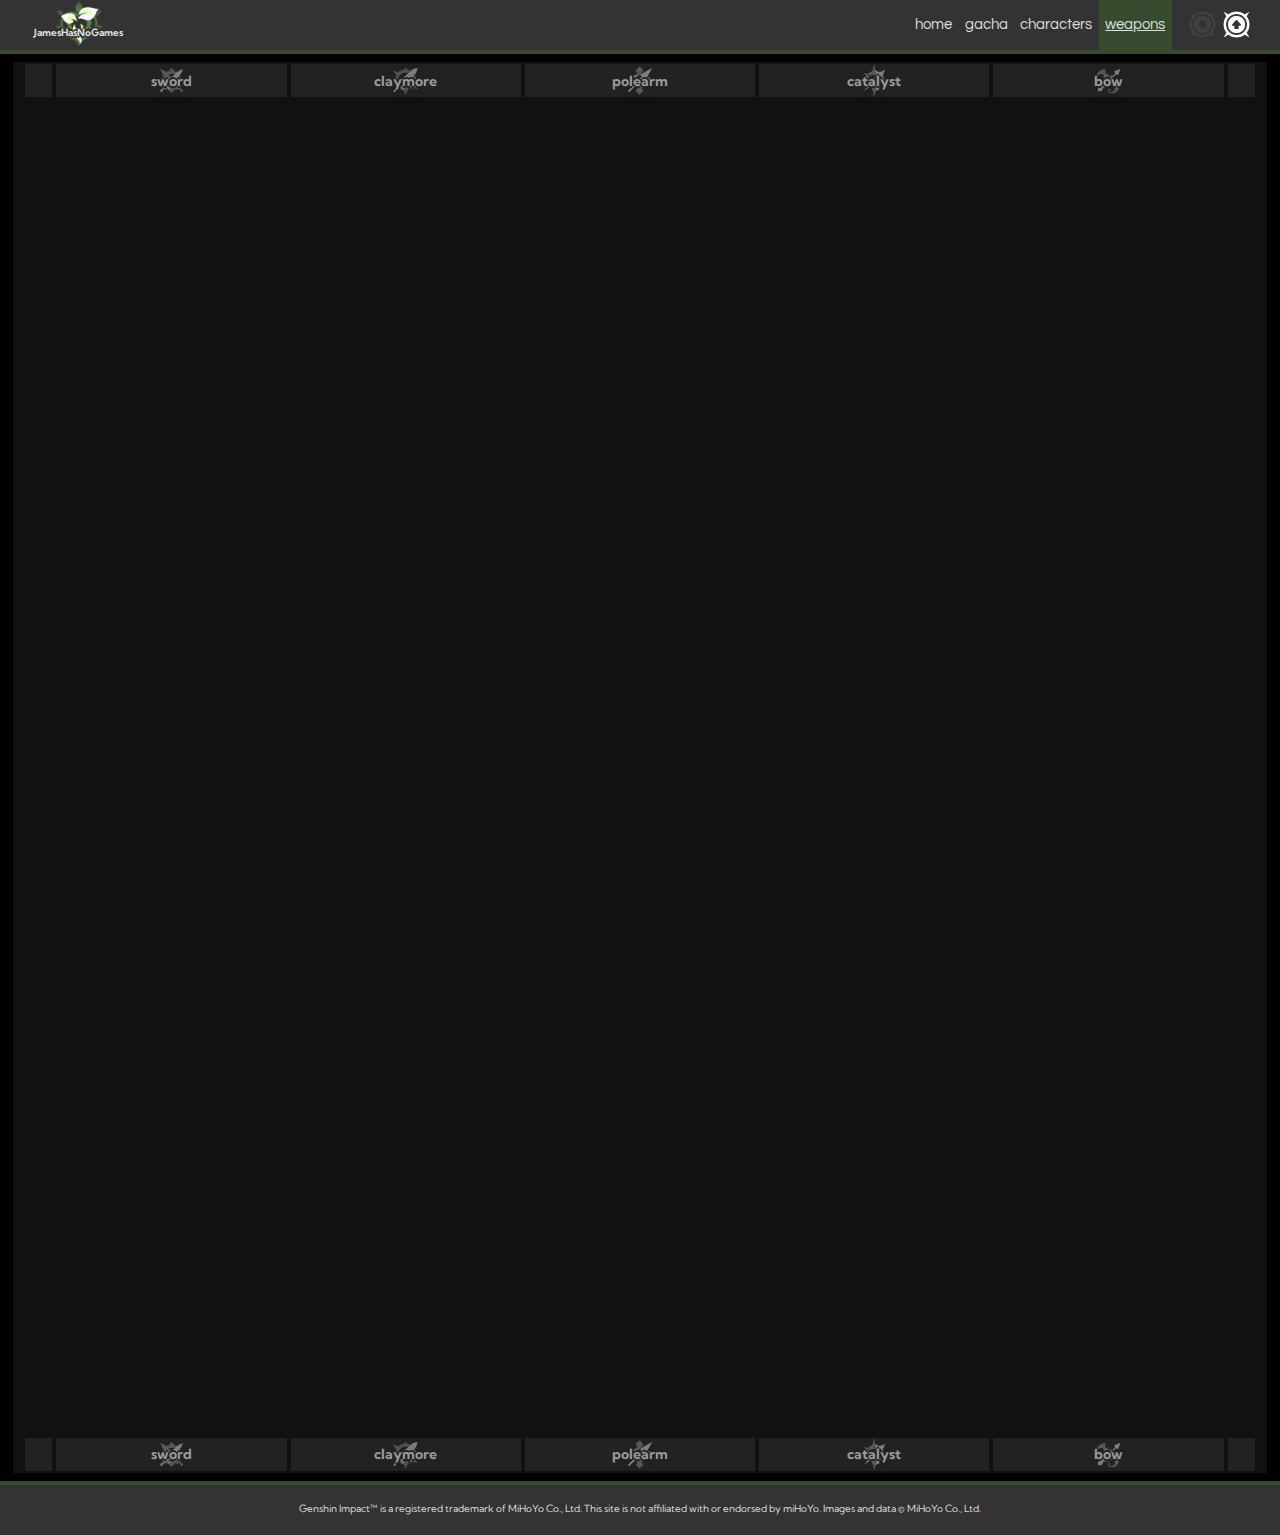
<file: weapons.html>
<!DOCTYPE html>
<meta charset="utf-8">
<html style="font-size: 12px;">
<head>
 <title>Weapons</title>
 <link rel="stylesheet" href="weapons.css">
 <link rel="stylesheet" href="main.css">
 <script src="weapons.js"></script>
<script src="updown.js"></script>
 <script src="gacha.js"></script>
 <script src="//code.jquery.com/jquery-1.12.0.min.js"></script>
 <script src="//ajax.googleapis.com/ajax/libs/jquery/1.11.0/jquery.min.js"></script>
 <link rel="shortcut icon" href="Pictures/logo.png" type="image/png">
</head>
<body onload="starting()" class ="b">
<style>
@import url('https://fonts.googleapis.com/css2?family=Kumbh+Sans:wght@300&family=Play&display=swap');
@import url('https://fonts.googleapis.com/css2?family=Libre+Franklin&family=Questrial&display=swap');
</style>
<div class ="bb">        
        <div class="menu">
            <div id="logo" style="text-shadow: -2px 0 #333333, 0 2px #333333, 2px 0 #333333, 0 -2px #333333; ">JamesHasNoGames</div>
            
            <div class="menuIns">
                <a href="index.html" class="hovers">home</a>
                <a href="gacha.html" class="hovers">gacha</a>
                <!--<a href="#" class="hovers">statistics</a>-->
                <a href="characters.html" class="hovers">characters</a>
                <a href="weapons.html" class="hovers">weapons</a>
               <!-- <a href="#" class="hovers">materials</a>             
                <a href="#" class="hovers">artifacts</a>
                <a href="#" class="hovers">domains</a>
                <a href="#" class="hovers">banners</a>
                <a href="#" class="hovers">housing</a>
                <a href="#" class="hovers">cooking</a>
                <a href="#" class="hovers">about</a>-->
                <div class="updown">
                    <input type="button" title="Download JSON" class="downloadl" id="download" onclick="downloadJSON()">
                    <div title="Upload JSON" class="upload" id="upload">
                        <input type="file" accept="application/JSON" onchange="readFile(this)">
                    </div>
                </div>
            </div>
        </div>
</div>
<script>
function starting(){
    highLightMenu();   
    updown(); 
}
function highLightMenu() {
    var h = document.getElementsByClassName("hovers");
    var url = window.location.href;
    for (var i = 0; i < h.length; i++) {
            if(h[i] == url){
                h[i].className = "hoversa";
            }
    }
}
</script>
<!--end of menu-->
<div class="empty"></div>
<div class="middle">
<div class="title">
			<table class="emptyCell" cellspacing="0" cellpadding="0">
				<tr>                                        
                    <td cellspacing="0" cellpadding="0"><h></h></td> 
                 </tr>
			</table>
			<table class="titleFirst" cellspacing="0" cellpadding="0">
				<tr>                                        
                    <td cellspacing="0" cellpadding="0" style="background-image: url(Pictures/Icon_Sword.png); background-position: center; 
                        background-repeat: no-repeat; height:33px;
                        background-size: 35px;"><h style="text-shadow: -2px 0 #222222, 0 2px #222222, 2px 0 #222222, 0 -2px #222222; margin: 10px;" >sword</h></td> 
                  </tr>
			</table>
			<table class="titleFirst" cellspacing="0" cellpadding="0">
				<tr>
                    <td cellspacing="0" cellpadding="0" style="background-image: url(Pictures/Icon_Claymore.png); background-position: center;
                        background-repeat: no-repeat; height:33px;
                        background-size: 35px;"><h style="text-shadow: -2px 0 #222222, 0 2px #222222, 2px 0 #222222, 0 -2px #222222; margin: 10px;" >claymore</td>
                </tr>
			</table>
			<table class="titleFirst" cellspacing="0" cellpadding="0">
				<tr>
                    <td cellspacing="0" cellpadding="0" style="background-image: url(Pictures/Icon_Polearm.png); background-position: center;
                         background-repeat: no-repeat; height:33px;
                         background-size: 35px;"><h style="text-shadow: -2px 0 #222222, 0 2px #222222, 2px 0 #222222, 0 -2px #222222; margin: 10px;" >polearm</td>
                </tr>
			</table>
			<table class="titleFirst" cellspacing="0" cellpadding="0">
				<tr>
                    <td cellspacing="0" cellpadding="0" style="background-image: url(Pictures/Icon_Catalyst.png); background-position: center;
                        background-repeat: no-repeat; height:33px;
                        background-size: 35px;"><h style="text-shadow: -2px 0 #222222, 0 2px #222222, 2px 0 #222222, 0 -2px #222222; margin: 10px;" >catalyst</td>
                </tr>
			</table>                 
			<table class="titleLast" cellspacing="0" cellpadding="0">
				<tr>
                    <td cellspacing="0" cellpadding="0" style="background-image: url(Pictures/Icon_Bow.png); background-position: center;
                        background-repeat: no-repeat; height:33px;
                        background-size: 35px;"><h style="text-shadow: -2px 0 #222222, 0 2px #222222, 2px 0 #222222, 0 -2px #222222; margin: 10px;" >bow</td>
                </tr>
			</table>
			<table class="emptyCell" cellspacing="0" cellpadding="0">
				<tr>                                        
                    <td cellspacing="0" cellpadding="0"><h></h></td> 
                 </tr>
			</table>
</div>
		
<div class="geo" id="geo">
</div>
<div class="anemo" id="anemo">
</div>
<div class="pyro" id="pyro">
</div>
<div class="cryo" id="cryo">
</div>
<div class="electro" id="electro">
</div>
<div class="hydro" id="hydro">
</div>
	<script>
	createElem("geo");
	createTable("geo", "sword", 3);
	createTable("geo", "claymore", 3);
	createTable("geo", "polearm", 3);
	createTable("geo", "catalyst", 3);
	createTable("geo", "bow", 3);
	createElem("geo");
	createElem("anemo");
	createTable("anemo", "sword", 3);
	createTable("anemo", "claymore", 3);
	createTable("anemo", "polearm", 3);
	createTable("anemo", "catalyst", 3);
	createTable("anemo", "bow", 3);
	createElem("anemo");
	createElem("pyro");
	createTable("pyro", "sword", 3);
	createTable("pyro", "claymore", 3);
	createTable("pyro", "polearm", 3);
	createTable("pyro", "catalyst", 3);
	createTable("pyro", "bow", 3);
	createElem("pyro");
	createElem("cryo");
	createTable("cryo", "sword", 3);
	createTable("cryo", "claymore", 3);
	createTable("cryo", "polearm", 3);
	createTable("cryo", "catalyst", 3);
	createTable("cryo", "bow", 3);
	createElem("cryo");
	createElem("electro");
	createTable("electro", "sword", 3);
	createTable("electro", "claymore", 3);
	createTable("electro", "polearm", 3);
	createTable("electro", "catalyst", 3);
	createTable("electro", "bow", 3);
	createElem("electro");
	createElem("hydro");
	createTable("hydro", "sword", 3);
	createTable("hydro", "claymore", 3);
	createTable("hydro", "polearm", 3);
	createTable("hydro", "catalyst", 3);
	createTable("hydro", "bow", 3);
	createElem("hydro");
	
	</script>
<div class="title">
			<table class="emptyCell" cellspacing="0" cellpadding="0">
				<tr>                                        
                    <td cellspacing="0" cellpadding="0"><h></h></td> 
                 </tr>
			</table>
			<table class="titleFirst" cellspacing="0" cellpadding="0">
				<tr>                                        
                    <td cellspacing="0" cellpadding="0" style="background-image: url(Pictures/Icon_Sword.png); background-position: center; 
                        background-repeat: no-repeat; height:33px;
                        background-size: 35px;"><h style="text-shadow: -2px 0 #222222, 0 2px #222222, 2px 0 #222222, 0 -2px #222222; margin: 10px;" >sword</h></td> 
                  </tr>
			</table>
			<table class="titleFirst" cellspacing="0" cellpadding="0">
				<tr>
                    <td cellspacing="0" cellpadding="0" style="background-image: url(Pictures/Icon_Claymore.png); background-position: center;
                        background-repeat: no-repeat; height:33px;
                        background-size: 35px;"><h style="text-shadow: -2px 0 #222222, 0 2px #222222, 2px 0 #222222, 0 -2px #222222; margin: 10px;" >claymore</td>
                </tr>
			</table>
			<table class="titleFirst" cellspacing="0" cellpadding="0">
				<tr>
                    <td cellspacing="0" cellpadding="0" style="background-image: url(Pictures/Icon_Polearm.png); background-position: center;
                         background-repeat: no-repeat; height:33px;
                         background-size: 35px;"><h style="text-shadow: -2px 0 #222222, 0 2px #222222, 2px 0 #222222, 0 -2px #222222; margin: 10px;" >polearm</td>
                </tr>
			</table>
			<table class="titleFirst" cellspacing="0" cellpadding="0">
				<tr>
                    <td cellspacing="0" cellpadding="0" style="background-image: url(Pictures/Icon_Catalyst.png); background-position: center;
                        background-repeat: no-repeat; height:33px;
                        background-size: 35px;"><h style="text-shadow: -2px 0 #222222, 0 2px #222222, 2px 0 #222222, 0 -2px #222222; margin: 10px;" >catalyst</td>
                </tr>
			</table>                 
			<table class="titleLast" cellspacing="0" cellpadding="0">
				<tr>
                    <td cellspacing="0" cellpadding="0" style="background-image: url(Pictures/Icon_Bow.png); background-position: center;
                        background-repeat: no-repeat; height:33px;
                        background-size: 35px;"><h style="text-shadow: -2px 0 #222222, 0 2px #222222, 2px 0 #222222, 0 -2px #222222; margin: 10px;" >bow</td>
                </tr>
			</table>
			<table class="emptyCell" cellspacing="0" cellpadding="0">
				<tr>                                        
                    <td cellspacing="0" cellpadding="0"><h></h></td> 
                 </tr>
			</table>
</div>       


</div></div>

<div class="empty"></div>
<div class="footer">
    <!--<p><a href="#" onclick="setLanguage('en')">English</a> | 
    <a href="#" onclick="setLanguage('ru')">Русский</a> |  
    <a href="#" onclick="setLanguage('de')">Deutsch</a> <br>-->
    <p>Genshin Impact™ is a registered trademark of MiHoYo Co., Ltd. This site is not affiliated with or endorsed by miHoYo. Images and data © MiHoYo Co., Ltd.</p>
</div>
</body>
</html>
</file>
<file: main.css>
/* CSS Document */

@import url(https://fonts.googleapis.com/css?family=Open+Sans);
@import url(https://fonts.googleapis.com/css?family=Bree+Serif);
html { font-size: 100% } 
body {
	background: #000000;
	/*font-size: 100%;
	line-height: normal;*/
	height:100%;
	color: #ddd;
	margin: 0 0 0 0;
	padding: 0 0 0 0;
	word-wrap:break-word !important;
	font-family: 'Kumbh Sans', sans-serif;
	}
.b{
    display: flex;
    min-height: 49vw;
    flex-direction: column;
}
.bb{
    flex: 1;
}
h1 {
	font-size: 1.3vw;
	text-align: center;
	color: #ddd;
    font-family: 'Open Sans', sans-serif;
}	

h3 {
	font-size: 1.95vw;
	line-height: 2.2vw;
	text-align: center;
	color: #ddd;
}

h3 a {
	color: #ddd;
}

a {
	color: #ddd;
}

h1 {
	text-align:center;
	font-size:1.3vw;
	line-height: 4.6vw;
	font-family: 'Open Sans', sans-serif;
	}
p {
	text-align: center;
}

#logo{
    font-weight: bold;
    font-size: 0.78vw;
    line-height: 5.2vw;
    height: 3.9vw;
    width:9.7vw;
    background-image: url('Pictures/logo.png');
    background-size: 3.9vw;
    text-align:center;
    background-repeat:no-repeat;
    background-position:center;
    margin-left:1.3vw;
}
.menu{ 
    background-color: #333333;
    height:3.9vw;
    display: flex;
    justify-content: space-between;
    border-bottom: 0.33vw solid #374c2e;  
    width: 100%; 
}
.menu a{
    display: flex;
    font-family: 'Questrial', sans-serif;
    line-height: 3.9vw;
    height:3.9vw;
    font-size:1.2vw;
    float:right;   
}
.hovers:hover{
    background-color: #374c2e; 
    text-decoration: none;
}
.hovers{
    background-color: #333333; 
    text-decoration: none;
    padding-left: 0.5vw;
    padding-right: 0.5vw;
}
.hoversa{
    background-color: #374c2e; 
    text-decoration: underline;
    padding-left: 0.5vw;
    padding-right: 0.5vw;
}
.menuIns{
    float:right;
    line-height: 0;
    display: flex;
}
::-webkit-scrollbar {
    width: 0.85vw;
}
 
::-webkit-scrollbar-track {
    background-color: #000000;

}
::-webkit-scrollbar-thumb {
	border-radius: 0.65vw;
	border: 0.13vw solid #000000; 

	background-color: #dddddd;
}

.download{
    height: 2.28vw;
    width: 2.28vw;
    border:none;
    background-color: #333333;
    background-image: url("/Pictures/UI_CookTabIcon_Attackd.png");
    background-position: center;
    background-repeat: no-repeat;
    background-size: 2.28vw;
    margin-top:0.78vw;
    cursor:pointer;
    margin-right: 0.33vw;
}
.downloadl{
    height: 2.28vw;
    width: 2.28vw;
    border:none;
    background-color: #333333;
    background-image: url("/Pictures/UI_CookTabIcon_Attackdl.png");
    background-position: center;
    background-repeat: no-repeat;
    background-size: 2.28vw;
    margin-top:0.78vw;
    margin-right: 0.33vw;
}
.updown{
    display:flex;
    padding-left: 1.3vw;
    padding-right: 2.28vw;  
}
.upload{
    height: 2.28vw;
    width: 2.28vw;
    border:none;
    position:relative;
    font-size: 1.3vw;
    background-color: #333333;
    background-image: url("/Pictures/UI_CookTabIcon_Attack.png");
    background-position: center;
    background-repeat: no-repeat;
    background-size: 2.28vw;
    margin-top:0.78vw;
    
}
.upload input{
    position:absolute;
    width:1.95vw;
    height:3.26vw;
    left:0;
    top:0;
    margin-top:-0.78vw;
    cursor:pointer;
    opacity:0;
}
.footer {   
    position: relative;
    padding: 0.65vw 0vw 0vw 0vw;
    bottom: 0;
    border-top: 0.33vw solid #374c2e;   
    height: 3.26vw;
    line-height: 0.97vw;
    background: #333333;
    font-size: 0.78vw;
    width: 100%;
}
.empty{
    height:0.65vw;
    background:black;
}
/*------------------------------------>end of main<----------------------------*/
.main{
    display: flex;
    width: 70%;
    height:26vw;
    position: relative;
    margin: 0 auto;
background-image: url('Pictures/geovishap.png'); 
    background-color: #222222;
    
    background-size: 22.786vw;
    background-repeat: no-repeat;
    background-position: center top;
    border: 0.33vw solid #111111;
    line-height: 1.3vw;
}
.main p{
    margin-top:16.9vw;
}
</file>
<file: characters.css>
.middle {
	width: 98%;
	margin: 0 auto;
	-webkit-user-select: none; /* Safari */        
	-moz-user-select: none; /* Firefox */
	-ms-user-select: none; /* IE10+/Edge */
	user-select: none; /* Standard */
}
.title {
    background-color: #111111;
    display: flex;
	justify-content: center;
    text-align:center;
    vertical-align:middle;  
	width: 100%;
    margin: 0 auto;
}
.titleFirst{
    color:#999999;
	font-weight: bold;
	font-size: 1.1vw;
	text-align: center;
	background-color: #222222;	
	float:left;
	width:18.305vw;
	border-left: 0.2vw solid #111111;
	border-top: 0.2vw solid #111111;
	border-right: 0.2vw solid #111111;
	border-bottom: 0.2vw solid #111111;
    padding: 0vw 0vw 0vw 0vw;
}
.titleLast{
    color:#999999;
	font-weight: bold;
	font-size: 1.1vw;
	text-align: center;
	background-color: #222222;	
	float:left;
	width:18.305vw;
	border-left: 0.2vw solid #111111;
	border-top: 0.2vw solid #111111;
	border-right: 0.2vw solid #111111;
	border-bottom: 0.2vw solid #111111;
	padding: 0vw 0vw 0vw 0vw;
}
.emptyCell{
	border-left: 0.2vw solid #111111;
	border-top: 0.2vw solid #111111;
	border-right: 0.2vw solid #111111;
	border-bottom: 0.2vw solid #111111;
	background-color: #222222;	
	color:#999999;
	width:2.47vw;
}
.geo, .anemo, .pyro, .electro, .cryo, .hydro{
    background-color: #111111;
	/*width:18.37vw;*/
	height:17.4vw;
    text-align:center;
    vertical-align:middle;  
	display:flex;
    margin: 0 auto;
	justify-content: center;
	border-bottom: none;
}
.emptyTable {
	text-align:center;
	/*height: 18vw;*/
	line-height: 0vw;
	border: none;
	margin: 0vw 0vw 0vw 0vw;
	padding: 0vw 0vw 0vw 0vw;
}
.cell{
	border-left: 0.065vw solid #111111;
	border-right:0.065vw solid #111111;
	display:flex;
	justify-content: center;
	/*width:18.8vw;*/
}
.charTableEmpty{
	background-color: #222222;
	width:6.052vw;
	float:left;
	line-height: 0vw;
	border-left: 0.065vw solid #111111;
	border-top: 0.2vw solid #111111;
	border-right:0.065vw solid #111111;
	border-bottom: 0.065vw solid #111111;
    padding: 0vw 0vw 0vw 0vw;
}
.charTableEmptyL{
	background-color: #222222;
	width:6.052vw;
	float:left;
	line-height: 0vw;
	border-left: 0.065vw solid #111111;
	border-top: 0.2vw solid #111111;
	border-right: none;
	border-bottom: 0.065vw solid #111111;
    padding: 0vw 0vw 0vw 0vw;
}
.charTableNormal{
	background-color: #222222;
	color: #ddd;
	width:6.052vw;
	float:left;
	line-height: 0vw;
	border-left: 0.065vw solid #111111;
	border-top: 0.2vw solid #111111;
	border-right:0.065vw solid #111111;
	border-bottom: 0.065vw solid #111111;
    padding: 0vw 0vw 0vw 0vw;
}
.charTableGot{
	background-color: #333333;
	width:6.052vw;
	color: #ddd;
	float:left;
	line-height: 0vw;
	border-left: 0.065vw solid #111111;
	border-top: 0.2vw solid #111111;
	border-right:0.065vw solid #111111;
	border-bottom: 0.065vw solid #111111;
    padding: 0vw 0vw 0vw 0vw;
}
.charTableTest{
	color: #555555;
	background-color: #222222;
	width:6.052vw;
	float:left;
	line-height: 0vw;
	border-left: 0.065vw solid #111111;
	border-top: 0.2vw solid #111111;
	border-right:0.065vw solid #111111;
	border-bottom: 0.065vw solid #111111;
    padding: 0vw 0vw 0vw 0vw;
}
.charTableNormalL{
	background-color: #222222;
	width:6.052vw;
	color: #ddd;
	float:left;
	line-height: 0vw;
	border-left: 0.065vw solid #111111;
	border-top: 0.2vw solid #111111;
	border-right: none;
	border-bottom: 0.065vw solid #111111;
    padding: 0vw 0vw 0vw 0vw;
}
.charTableGotL{
	color: #ddd;
	background-color: #333333;
	width:6.052vw;
	float:left;
	line-height: 0vw;
	border-left: 0.065vw solid #111111;
	border-top: 0.2vw solid #111111;
	border-right: none;
	border-bottom: 0.065vw solid #111111;
    padding: 0vw 0vw 0vw 0vw;
}
.charTableTestL{
	background-color: #222222;
	width:6.052vw;
	color: #555555;
	float:left;
	line-height: 0vw;
	border-left: 0.065vw solid #111111;
	border-top: 0.2vw solid #111111;
	border-right: none;
	border-bottom: 0.065vw solid #111111;
    padding: 0vw 0vw 0vw 0vw;
}
.img1 img{
	/*width:5.873vw;*/
	width:5.7vw;
}
.img2 img{
	/*width:4vw;*/
	width:5vw;
}
.buttons1{
    height:1.36vw;
	border-bottom: 0.065vw solid #111111;
}
.buttons1 img{
	width:0.6vw;
	height:0.6vw;
}
#button1, #button2 {
    background:none; 
    text-decoration: none; 
    border:none; 
    height: 0.78vw;
    float: left;
    width: 2vw;
    cursor: pointer;
}
#button1 {
    padding-left: 0.7vw;
    padding-top: 0.1vw;

}
#button2 {
    padding-left: 2.5vw;
    margin-top: -0.5vw;


}
[class*="counter"]{
    float: left;
     width: 52%; 
    text-align: center;
    line-height: 0.065vw;
    padding-top: 0.45vw;
    font-size: 0.97vw;
    margin-left: -0.5vw;
}
#empty {
	background-color: #222222;
    border-color: #222222;
}
.weapon{
	background-color: #222222;	
	text-align:center;
	float:left;
    line-height: 1.04vw;
    color:#111111;
	font-weight: bold;
	font-size: 1.1vw;
	width:2.47vw;
    height:17.5vw;
	border-left: 0.2vw solid #111111;
	border-top: 0.2vw solid #111111;
	border-right: 0.2vw solid #111111;
	border-bottom: 0.2vw solid #111111;
}
.img1, .img2 {
	text-align:center;
	max-height: 6.045vw;
	border-bottom: 0.065vw solid #111111;
	margin: 0vw 0vw 0vw 0vw;
	padding: 0vw 0vw 0vw 0vw;
}
.pic1 {
	text-align:center;
	line-height: 0vw;
	border-bottom: 0.065vw solid #111111;
	margin: 0vw 0vw 0vw 0vw;
	padding: 0.1vw 0vw 0vw 0vw;
	border-spacing: 0vw;
}
.text1 {
	width:2.8vw;
	line-height: 0vw;
	border-right: 0.065vw solid #111111;
	border-bottom: 0.065vw solid #111111;
	margin: 0vw 0vw 0vw 0vw;
	padding: 0.1vw 0vw 0vw 0.195vw;
	border-spacing: 0vw;
    text-align: left;
	font-size:0.8vw;
}
.textf1{
	width:2.8vw;
	line-height: 0vw;
	border-right: 0.065vw solid #111111;
	margin: 0vw 0vw 0vw 0vw;
	padding: 0.1vw 0vw 0vw 0.195vw;
	border-spacing: 0vw;
    text-align: left;
	font-size:0.8vw;
}
.text2{
	width:2.8vw;
	line-height: 0vw;
	/*border-right: 0.065vw solid #111111;*/
	border-bottom: 0.065vw solid #111111;
	margin: 0vw 0vw 0vw 0vw;
	padding: 0.1vw 0vw 0vw 0.195vw;
	border-spacing: 0vw;
	font-size:0.8vw;
}
.textf2{
	width:2.8vw;
	line-height: 0vw;
	margin: 0vw 0vw 0vw 0vw;
	padding: 0.1vw 0vw 0vw 0.195vw;
	border-spacing: 0vw;
	font-size:0.8vw;
}
.charName{
	border-left: 0.4vw solid #111111;
	border-right: 0.4vw solid #111111;
	border-top: 0.4vw solid #111111;
	border-bottom: 0.2vw solid #111111;
	width:100%;
	background-color: #222;
}
.info{
	border-left: 0.4vw solid #111111;
	border-right: 0.4vw solid #111111;
	border-top: none;
	border-bottom: 0.4vw solid #111111;
	width:33.333%;
	background-color: #222;
}
.geoEl{
	text-align: center;
	background-color:#b6a16d;
	line-height: 1.04vw;
    color:#111111;
	font-weight: bold;
	font-size: 1.1vw;
	text-shadow: -0.13vw 0 #b6a16d, 0 0.13vw #b6a16d, 0.13vw 0 #b6a16d, 0 -0.13vw #b6a16d;
	border-bottom: 0.065vw solid #111111;
}
.sword {
	background-image: url(Pictures/Icon_Sword_inv.png); 
	background-position: center; 
	background-repeat: no-repeat; 
	height:2.14vw;
	background-size: 2.278vw;

}
.skillimg img{
	padding:0.4vw 0.4vw;
	width:3vw;
}
.skillimg{
	width:3.8vw;
	border-right: 0.065vw solid #111111;
	border-bottom: 0.065vw solid #111111;
}	
.skillName{
	padding: 0.4vw 0.4vw;
    font-weight: bold;
	border-bottom: 0.065vw solid #111111;
	text-align: center;
}
.cat{
	height: 1.37vw;
	border-right: 0.065vw solid #111111;
	padding-left: 0.4vw; 
	font-weight: bold;
	border-bottom: 0.065vw solid #111111;
}
.num{
	height: 1.37vw;
	border: none;
	padding-left: 0.4vw; 
	text-align: center;
	border-right: 0.2vw solid #111111;
	border-bottom: 0.065vw solid #111111;
}
.none{
	border:none;
	background-color: #222;
}
.skillText{
	table-layout: fixed;
	padding: 0.4vw; 
	text-align: center;
}
.wrap{
	  display: flex;
	justify-content: center;
}
</file>
<file: weapons.css>
.middle {
	width: 98%;
	margin: 0 auto;
	-webkit-user-select: none; /* Safari */        
	-moz-user-select: none; /* Firefox */
	-ms-user-select: none; /* IE10+/Edge */
	user-select: none; /* Standard */
}
.title {
    background-color: #111111;
    display: flex;
	justify-content: center;
    text-align:center;
    vertical-align:middle;  
	width: 100%;
    margin: 0 auto;
}
.titleFirst{
    color:#999999;
	font-weight: bold;
	font-size: 1.1vw;
	text-align: center;
	background-color: #222222;	
	float:left;
	width:18.305vw;
	border-left: 0.2vw solid #111111;
	border-top: 0.2vw solid #111111;
	border-right: 0.2vw solid #111111;
	border-bottom: 0.2vw solid #111111;
    padding: 0vw 0vw 0vw 0vw;
}
.titleLast{
    color:#999999;
	font-weight: bold;
	font-size: 1.1vw;
	text-align: center;
	background-color: #222222;	
	float:left;
	width:18.305vw;
	border-left: 0.2vw solid #111111;
	border-top: 0.2vw solid #111111;
	border-right: 0.2vw solid #111111;
	border-bottom: 0.2vw solid #111111;
	padding: 0vw 0vw 0vw 0vw;
}
.emptyCell{
	border-left: 0.2vw solid #111111;
	border-top: 0.2vw solid #111111;
	border-right: 0.2vw solid #111111;
	border-bottom: 0.2vw solid #111111;
	background-color: #222222;	
	color:#999999;
	width:2.47vw;
}
.geo, .anemo, .pyro, .electro, .cryo, .hydro{
    background-color: #111111;
	height:17.4vw;
    text-align:center;
    vertical-align:middle;  
	display:flex;
    margin: 0 auto;
	justify-content: center;
	border-bottom: none;
}
.emptyTable {
	text-align:center;
	/*height: 18vw;*/
	line-height: 0vw;
	border: none;
	margin: 0vw 0vw 0vw 0vw;
	padding: 0vw 0vw 0vw 0vw;
}
.cell{
	border-left: 0.065vw solid #111111;
	border-right:0.065vw solid #111111;
	display:flex;
	justify-content: center;
	/*width:18.8vw;*/
}
.weapon{
	background-color: #222222;	
	text-align:center;
	float:left;
    line-height: 1.04vw;
    color:#111111;
	font-weight: bold;
	font-size: 1.1vw;
	width:2.47vw;
    height:17.5vw;
	border-left: 0.2vw solid #111111;
	border-top: 0.2vw solid #111111;
	border-right: 0.2vw solid #111111;
	border-bottom: 0.2vw solid #111111;
}





.weaponFirst{
    color:#ddd;
    background-color: #222222;	
    border-left: 5px solid #111111;
	border-top: 5px solid #111111;
	border-right: none;
	border-bottom: none;
    padding: 0px 0px 0px 0px; 
    display: flex; 	
    width:300px;
}
.weaponLast{
    color:#ddd;
    background-color: #222222;	
    border-left: 5px solid #111111;
	border-top: 5px solid #111111;
	border-right: 5px solid #111111;
	border-bottom: none;
    padding: 0px 0px 0px 0px; 
    display: flex; 	
    width:300px;
}
.weapontitle{
  	width:300px;  
	border-bottom: 2px solid #111111;
    border-right: none;
    border-left: none;
    border-top: none;
    line-height: 0px;
    padding: 4px 0px 0px 0px;
}
.stars {
  	width:100px;  
    line-height: 0px;
	border-bottom: 2px solid #111111;
    border-right: 2px solid #111111;
    border-left: none;
    border-top: none;
    padding: 0px 0px 0px 0px;
}
.twoinone {
  	width:100px;  
    line-height: 0px;
	border-bottom: 2px solid #111111;
    border-right: 2px solid #111111;
    border-left: none;
    border-top: none;
    padding: 5px 0px 0px 0px;
}
.text1{
    line-height: 0px;
 	border-bottom: 2px solid #111111;
    border-right: 2px solid #111111;
    border-left: none;
    border-top: none; 
    text-align: left;  
    padding: 5px 0px 0px 5px;
    width: 50px;
}
.text2{
    line-height: 0px;
    border-bottom: 2px solid #111111;
    border-right: 2px solid #111111;
    border-left: none;
    border-top: none; 
    padding: 5px 0px 0px 0px; 
    width: 50px;
}
.textf1{
    line-height: 0px;
 	border-bottom: none;
    border-right: 2px solid #111111;
    border-left: none;
    border-top: none; 
    text-align: left;  
    padding: 5px 0px 0px 5px;
    width: 50px;
}
.textf2{
    line-height: 0px;
    border-bottom: none;
    border-right: 2px solid #111111;
    border-left: none;
    border-top: none; 
    padding: 5px 0px 0px 0px; 
    width: 55px;
}
.picture {
    
    line-height: 0px;
    width:100px;  
    border-right: 2px solid #111111;
    border-bottom: 2px solid #111111;
    border-left: none;
    border-top: none;  
}
.imgframe {
    position: relative;
    display: inline-block;
    }
.imgframe .hidden {
    display: none;
    position: absolute;
    top: 0;
    left: 0;
    z-index: 99;
}
.imgframe:hover .hidden{
    display: inline;
}
.descr{
    width:200px;
    border:none;
    font-size: 12px;
    line-height: 14px;
    text-align: left;   
    padding-top: 0px;
    padding-left: 5px;
    padding-right: 5px;   
}
.buttons1{
    background-color: #222222;
    height:21px;
    border-bottom: 2px solid #111111;
    border-right: 2px solid #111111;
}
#button1, #button2 {
    background:none; 
    text-decoration: none; 
    border:none; 
    height:12px;
    float: left;
    width: 24%;
    cursor: pointer;
}
#button1 {
    padding-left: 2px;
    margin: -5px auto;

}
#button2 {
    padding-left: 2px;
    margin: -5px auto;

}
[class*="counter"]{
    float: left;
    width: 52%;
    text-align: center;
    color:white;
	line-height: 1px;
    margin-top:5px;
    font-size:15px;
}
#empty {
	background-color: #222222;    
}
#empty tr, #empty td {
    border-color: #222222; 
}

.descri::-webkit-scrollbar {
    width: 5px;
}
 
.descri::-webkit-scrollbar-track {
      background-color: #333333;
  outline: 2px solid #222222;
}
 
.descri::-webkit-scrollbar-thumb {
background-color: #ddd;
outline: 2px solid #222222;
}
</file>
